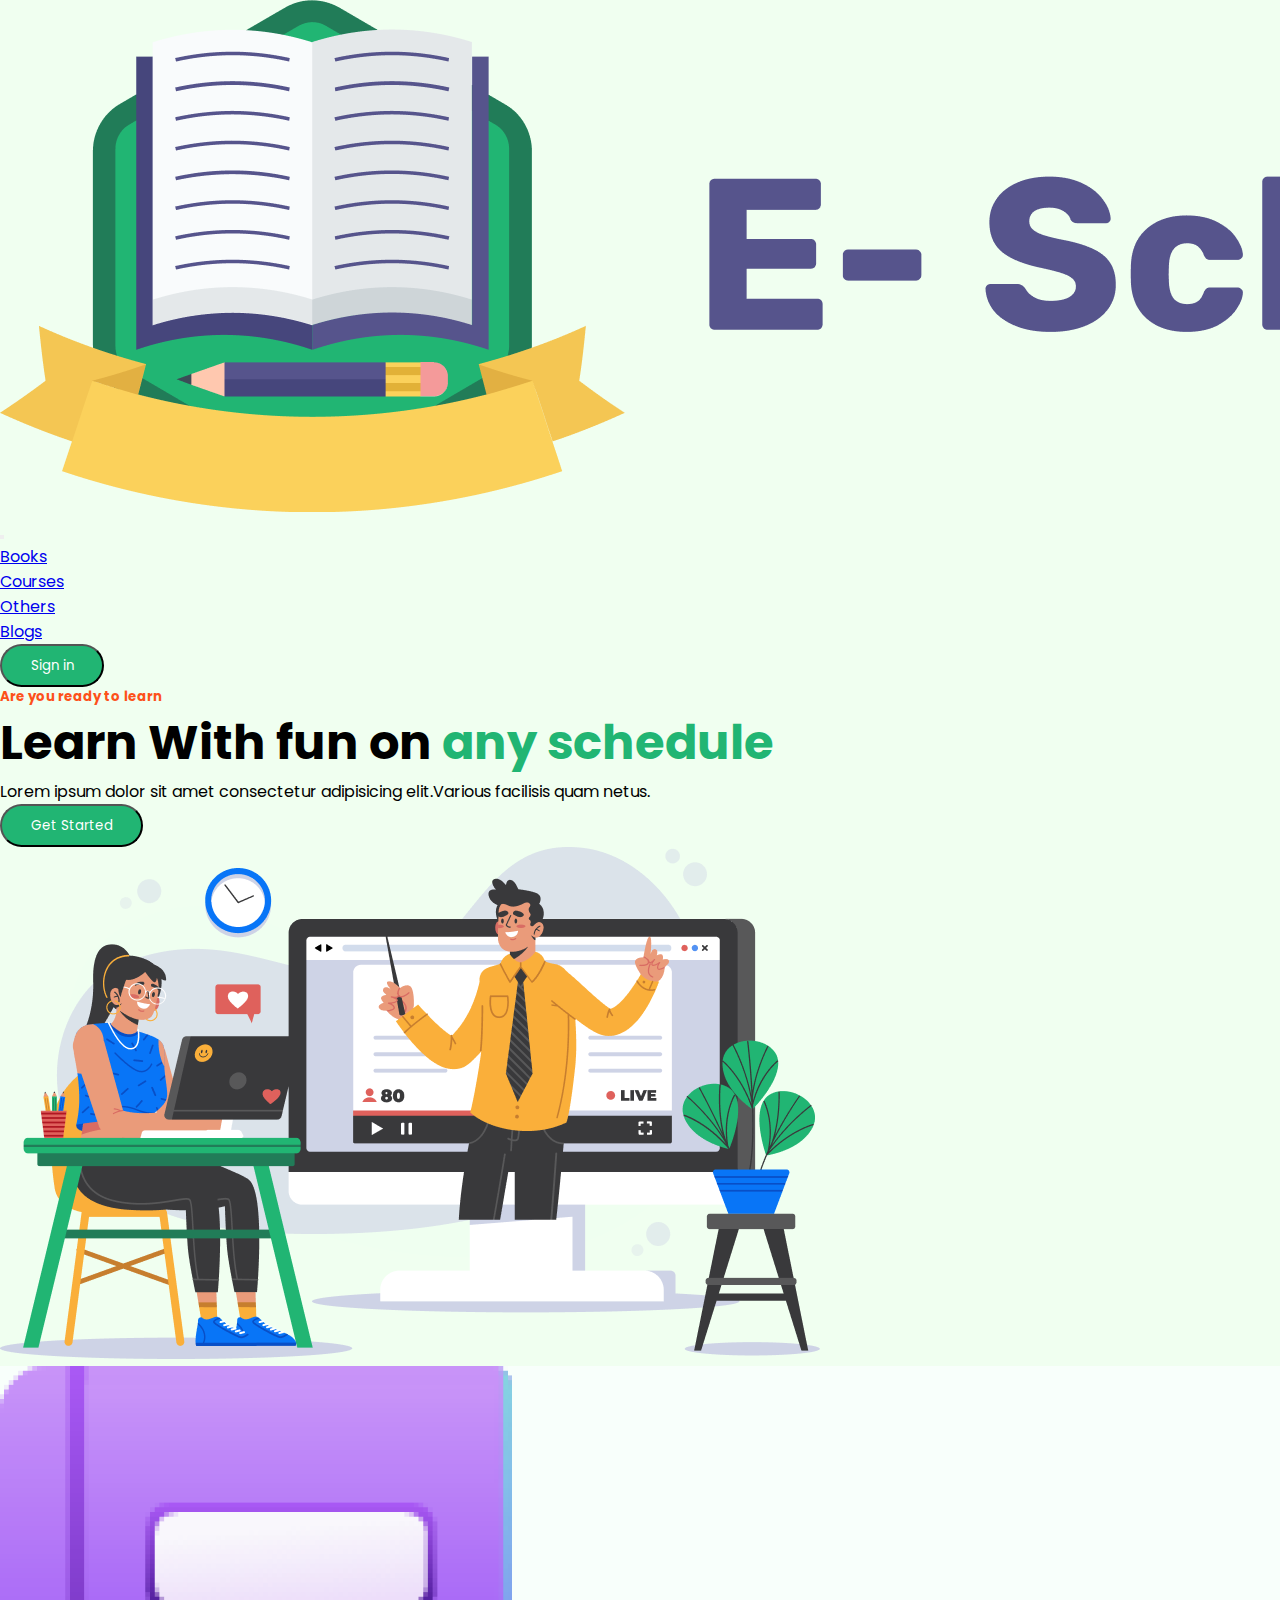
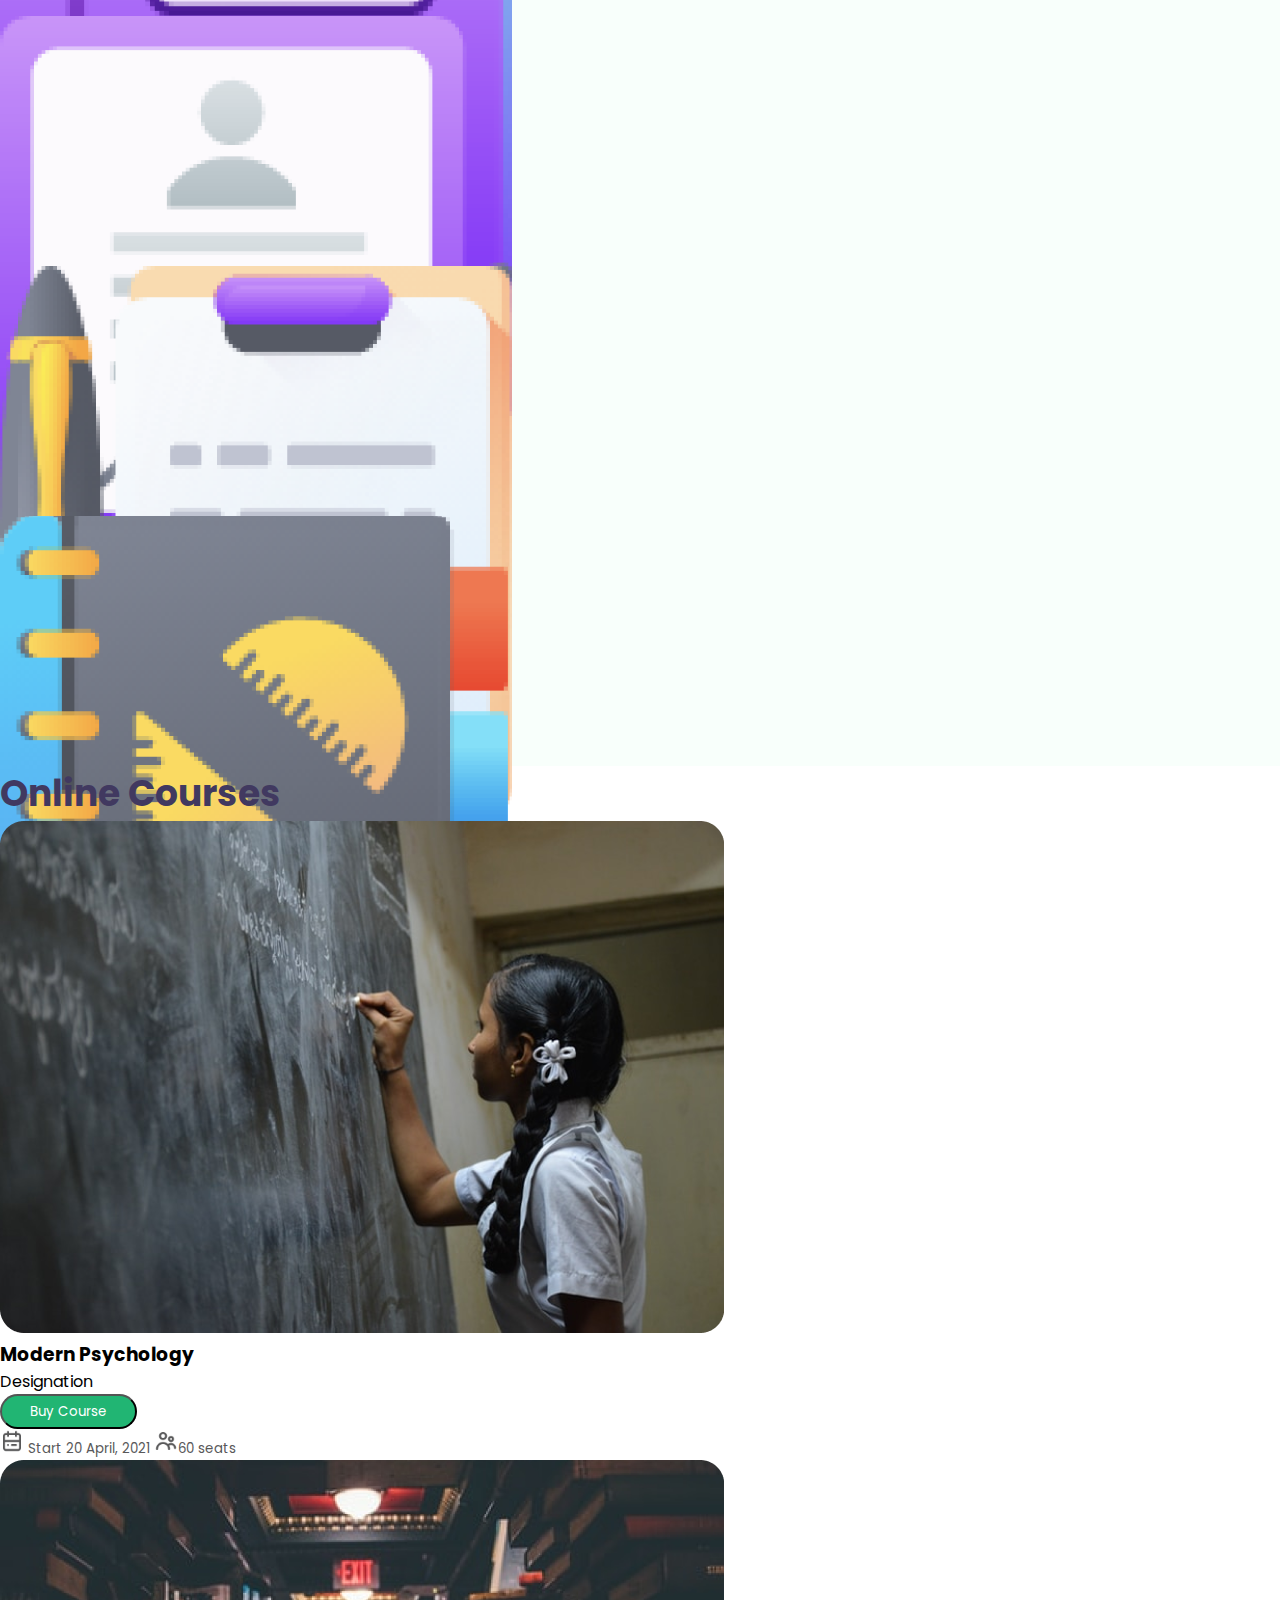
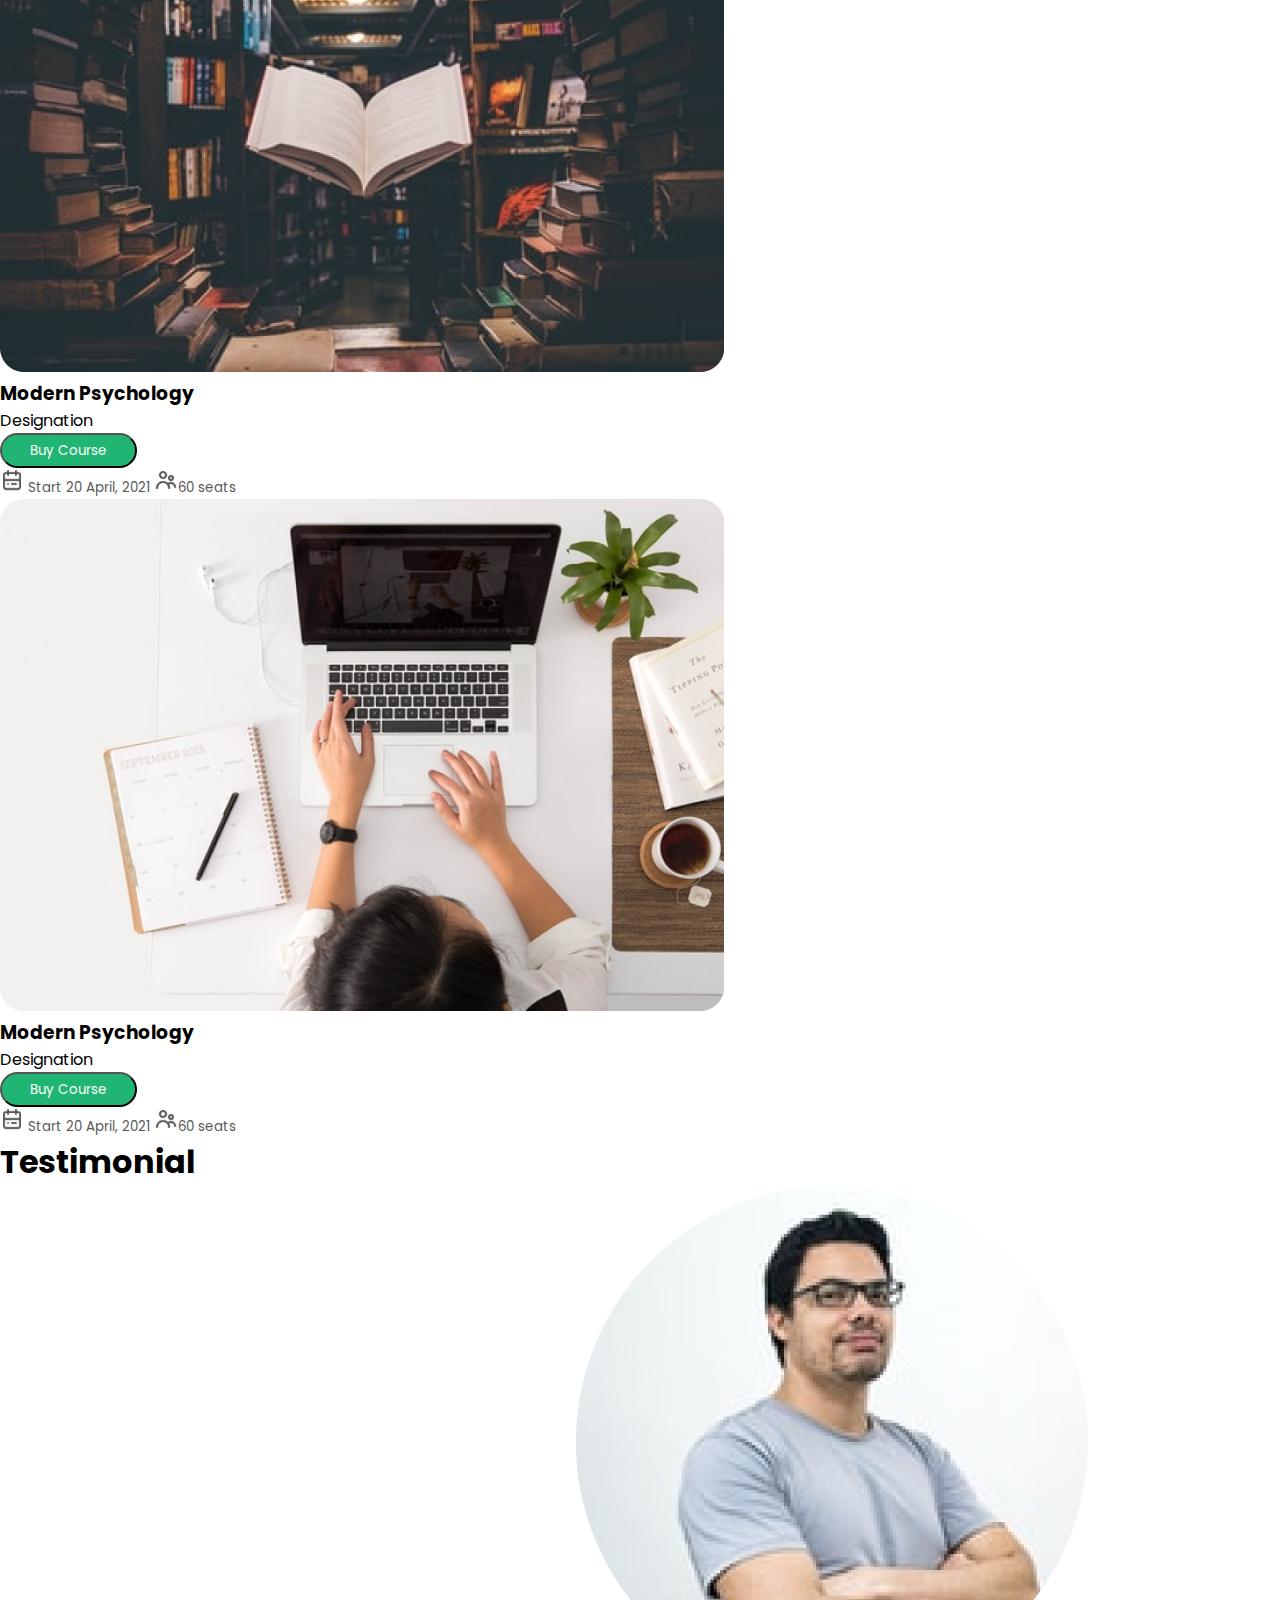
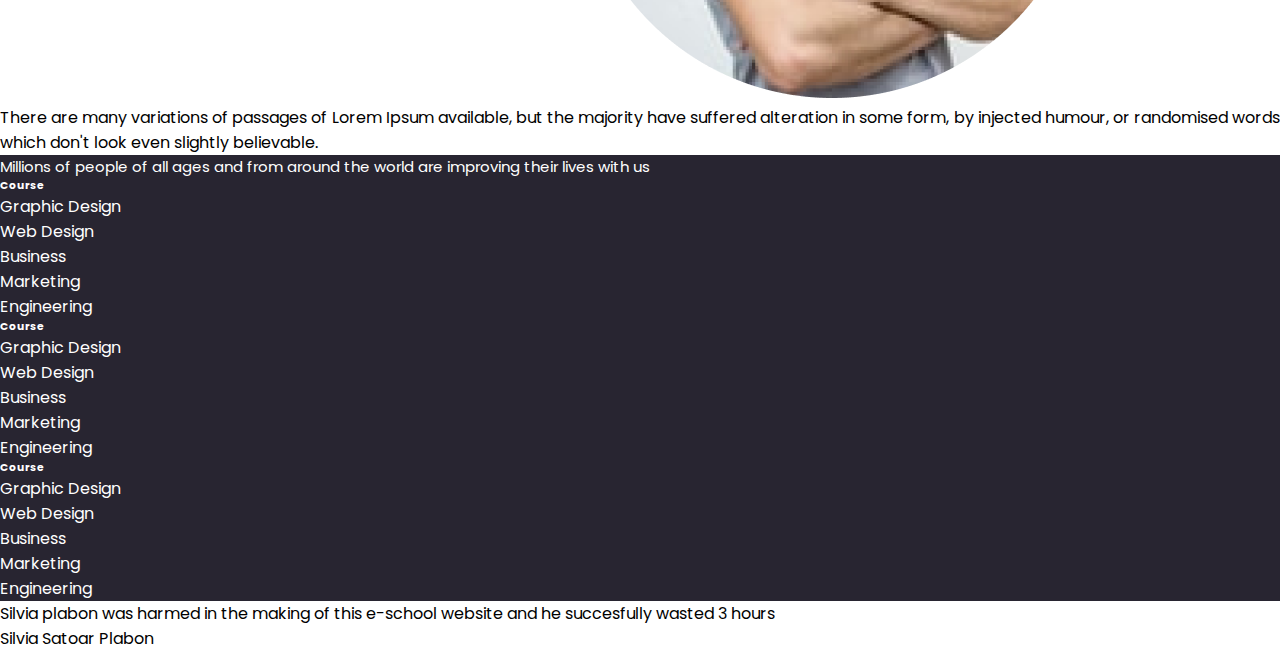
<file: e-school-resources-master/index.html>
<!DOCTYPE html>
<html lang="en">

<head>
    <meta charset="UTF-8">
    <meta name="viewport" content="width=device-width, initial-scale=1.0">
    <title>Document</title>
    <link rel="preconnect" href="https://fonts.gstatic.com">
    <link href="https://fonts.googleapis.com/css2?family=Poppins&display=swap" rel="stylesheet">
    <link rel="preconnect" href="https://fonts.gstatic.com">
    <link href="https://fonts.googleapis.com/css2?family=Bebas+Neue&display=swap" rel="stylesheet">

    <link href="https://cdn.jsdelivr.net/npm/bootstrap@5.0.0-beta1/dist/css/bootstrap.min.css" rel="stylesheet"
        integrity="sha384-giJF6kkoqNQ00vy+HMDP7azOuL0xtbfIcaT9wjKHr8RbDVddVHyTfAAsrekwKmP1" crossorigin="anonymous">
    <link rel="stylesheet" href="style.css">
</head>


<body>
    <header>
        <!-- top navabr designing process -->
        <section class="container topsection">
            <nav class="navbar navbar-expand-lg navbar-light ">
                <div class="container-fluid ms-5 ">
                    <a class="navbar-brand" href="#"><img src="./images/Logo.png" class="w-25 h-25 m-0 p-0"> </a>
                    <button class="navbar-toggler" type="button" data-bs-toggle="collapse"
                        data-bs-target="#navbarSupportedContent" aria-controls="navbarSupportedContent"
                        aria-expanded="false" aria-label="Toggle navigation">
                        <span class="navbar-toggler-icon"></span>
                    </button>
                    <div class="collapse navbar-collapse"
                        id="navbarSupportedContent">
                        <ul class="navbar-nav  mb-2 mb-lg-0">
                            <li class="nav-item navdesign m-2">
                                <a class="nav-link" href="#">Books</a>
                            </li>
                            <li class="nav-item navdesign m-2">
                                <a class="nav-link" href="#">Courses</a>
                            </li>
                            <li class="nav-item navdesign m-2">
                                <a class="nav-link" href="#">Others</a>
                            </li>
                            <li class="nav-item navdesign m-2">
                                <a class="nav-link" href="#">Blogs</a>
                            </li>
                            <li class="nav-item navdesign m-2">
                                <button class="btn btn-sm buttondesign">Sign in</button>
                            </li>
                        </ul>
                    </div>
                </div>
            </nav>
            <!-- Top navbar designing process complete -->
            <!-- introductory section start-->
            <div class="row " style="border:1px solid greeen;">
                <div class="col-md-5 col-sm-12 ms-5 ps-5 my-5 pt-5 me-4">
                    <h5 style="color:#FD511A">Are you ready to learn</h5>
                    <h1 style="font-size:48px;">Learn With fun on <span class="colorh1">any schedule</span></h1>
                    <p class="lead pe-4 " style="font-size:16px;">Lorem ipsum dolor sit amet consectetur adipisicing
                        elit.Various facilisis quam netus.</p>
                    <button class="btn btn-sm buttondesign getbutton">Get Started</button>
                </div>
                <div class="col-md-6 col-sm-12 my-5 pt-5">
                    <img src="./images/Illustration.png" class="img-fluid">
                </div>
            </div>
        </section>
    </header>

    <main>
        <section class="container mt-5">
            <div class="row row-cols-2 row-cols-md-4 d-flex g-4">

                <div class="col">
                    <div class="card h-100  cardheight">
                        <div class="row">
                            <div class="col-md-12  mt-4 mb-2 pt-4 d-flex justify-content-center align-items-center ">
                                <img src="images/book.png" class="img-fluid w-25 h-100" alt="...">
                            </div>
                            <div class="col-md-12 mb-5 text-center">
                                <h4 class="h4design">1500+ Topic</h4>
                                <h6 class="h6dsign">Learn anything</h6>
                            </div>
                        </div>
                    </div>
                </div>
                <div class="col">
                    <div class="card h-100 cardheight bg-white shadow-lg">
                        <div class="row">
                            <div class="col-md-12 mt-4 mb-2 pt-4 d-flex justify-content-center align-items-center  ">
                                <img src="images/Student.png" class="img-fluid w-25 h-100" alt="...">
                            </div>
                            <div class="col-md-12 mb-3 text-center">
                                <h4 class="h4design">1800+ Students</h4>
                                <h6 class="h6design">Learn anything</h6>
                            </div>
                        </div>
                    </div>
                </div>
                <div class="col">
                    <div class="card h-100 cardheight">
                        <div class="row">
                            <div class="col-md-12 mt-4 mb-2 pt-4 d-flex justify-content-center align-items-center ">
                                <img src="images/Test.png" class="img-fluid w-25 h-100" alt="...">
                            </div>
                            <div class="col-md-12 text-center mb-3 ">
                                <h4 class="h4design">9k+ Text Token</h4>
                                <h6 class="h6design">Learn anything</h6>
                            </div>
                        </div>
                    </div>
                </div>
                <div class="col">
                    <div class="card h-100 cardheight">
                        <div class="row">
                            <div class="col-md-12 mt-4 mb-2 pt-4 d-flex justify-content-center align-items-center ">
                                <img src="images/Students.png" class="img-fluid w-25 h-100" alt="...">
                            </div>
                            <div class="col-md-12 text-center mb-3">
                                <h4 class="h4design">2000+ Student</h4>
                                <h6 class="h6design">Learn anything</h6>
                            </div>
                        </div>
                    </div>
                </div>
            </div>
        </section>
        <!-- online courses section start -->
        <section class="container mt-5 pt-5">
            <h1 class="text-center h1title ">Online Courses</h1>
            <div class="row row-cols-2 row-cols-md-3 g-4 mt-4">
                <div class="col">
                    <div class="card h-100">
                        <img src="./images/Morder pyschology.png" class="m-4" alt="...">
                        <div class="card-body">
                            <h3 class="h3design">Modern Psychology</h3>
                            <p class="lead pdesign">Designation</p>
                            <button class="btn btn-sm buttondesign " style="width:137px;height:35px;color:white">Buy
                                Course</button>
                        </div>
                        <div class="card-footer d-flex footercolor">
                            <span><img src="./images/calendar.png" class="calendarlogo"> <small class="text-muted">Start
                                    20 April, 2021</small> <img src="./images/people.png"
                                    class="peoplelogo ms-3 ps-1"><small>60 seats</small></span>
                        </div>
                    </div>
                </div>
                <div class="col">
                    <div class="card h-100">
                        <img src="./images/Morder psyc.png" class="m-4" alt="...">
                        <div class="card-body">
                            <h3 class="h3design">Modern Psychology</h3>
                            <p class="lead pdesign">Designation</p>
                            <button class="btn btn-sm buttondesign " style="width:137px;height:35px;color:white">Buy
                                Course</button>
                        </div>
                        <div class="card-footer d-flex footercolor">
                            <span><img src="./images/calendar.png" class="calendarlogo"> <small class="text-muted">Start
                                    20 April, 2021</small> <img src="./images/people.png"
                                    class="peoplelogo ms-3 ps-1"><small>60 seats</small></span>
                        </div>
                    </div>
                </div>
                <div class="col">
                    <div class="card h-100">
                        <img src="./images/Morder pychons.png" class=" m-4" alt="...">
                        <div class="card-body">
                            <h3 class="h3design">Modern Psychology</h3>
                            <p class="lead pdesign">Designation</p>
                            <button class="btn btn-sm buttondesign " style="width:137px;height:35px;color:white">Buy
                                Course</button>
                        </div>
                        <div class="card-footer d-flex footercolor">
                            <span><img src="./images/calendar.png" class="calendarlogo"> <small class="text-muted">Start
                                    20 April, 2021</small> <img src="./images/people.png"
                                    class="peoplelogo ms-3 ps-1"><small>60 seats</small></span>
                        </div>
                    </div>
                </div>
            </div>
        </section>
        <section class="container mt-5 p-5">
            <h1 class="text-center">Testimonial</h1>
            <div class="row d-flex justify-content-center align-items-center">
                <div class="col-md-4 col-lg-3 col-sm-12 ">
                    <img src="./images/Man.png" class="testimonialimage img-fluid">
                </div>
                <div class="col-md-8 col-sm-12 col-lg-7 pt-2 m-0 p-0">
                    <p style="font-size:16px;text-align:justify;">There are many variations of passages of Lorem Ipsum available, but the majority have suffered alteration in some form, by injected humour,
                        or randomised words which don't look even slightly believable.</p>
                </div>
            </div>
        </section>
        <section class="container mt-5">
             <div class="  row bottomdesign d-flex d-sm-flex">

                 <div class="col-md-4 col-sm-3 mt-5 ms-5  cyandesign1" >
                    <p style="font-size:17px;" class="ms-3 bottompdesign">Millions of people of all ages and from around
                        the world are improving their lives with us</p>
                 </div>

                 <div class="col-md-7 col-sm-6 mt-5 pt-2 d-flex d-sm-flex cyandesign2" >
                     <div class="col-md-2 col-sm-2 uldesign" >
                           <h6 class="h6design1 ps-4 ms-1">Course</h6>
                            <ul class=" lidesign">
                               <li class="lidesign1">Graphic Design</li>
                               <li class="lidesign1">Web Design</li>
                               <li class="lidesign1">Business</li>
                               <li class="lidesign1">Marketing</li>
                               <li class="lidesign1">Engineering</li>
                            </ul>
                     </div>
                     <div class="col-md-2 col-sm-2 uldesign " >
                        <h6 class="h6design1 ps-4 ms-1"> Course</h6>
                        <ul class=" lidesign ">
                           <li class="lidesign1">Graphic Design</li>
                           <li class="lidesign1">Web Design</li>
                           <li class="lidesign1">Business</li>
                           <li class="lidesign1">Marketing</li>
                           <li class="lidesign1">Engineering</li>
                        </ul>
                     </div>
                     <div class="col-md-2 col-sm-2 uldesign ">
                        <h6 class="h6design1 ps-4 ms-1">Course</h6>
                        <ul class="lidesign">
                           <li class="lidesign1">Graphic Design</li>
                           <li class="lidesign1">Web Design</li>
                           <li class="lidesign1">Business</li>
                           <li class="lidesign1">Marketing</li>
                           <li class="lidesign1">Engineering</li>
                        </ul>
                     </div>
                 </div>
             </div>
             <figure class="text-center">
                <blockquote class="blockquote">
                  <p>Silvia plabon was harmed in the making of this e-school website and he succesfully wasted 3 hours</p>
                </blockquote>
                <figcaption class="blockquote-footer">
                  Silvia Satoar Plabon<cite title="Source Title"></cite>
                </figcaption>
              </figure>
        </section>

    </main>

    <script src="https://cdn.jsdelivr.net/npm/@popperjs/core@2.5.4/dist/umd/popper.min.js" integrity="sha384-q2kxQ16AaE6UbzuKqyBE9/u/KzioAlnx2maXQHiDX9d4/zp8Ok3f+M7DPm+Ib6IU" crossorigin="anonymous"></script>
    <script src="https://cdn.jsdelivr.net/npm/bootstrap@5.0.0-beta1/dist/js/bootstrap.min.js" integrity="sha384-pQQkAEnwaBkjpqZ8RU1fF1AKtTcHJwFl3pblpTlHXybJjHpMYo79HY3hIi4NKxyj" crossorigin="anonymous"></script>
</body>

</html>
</file>
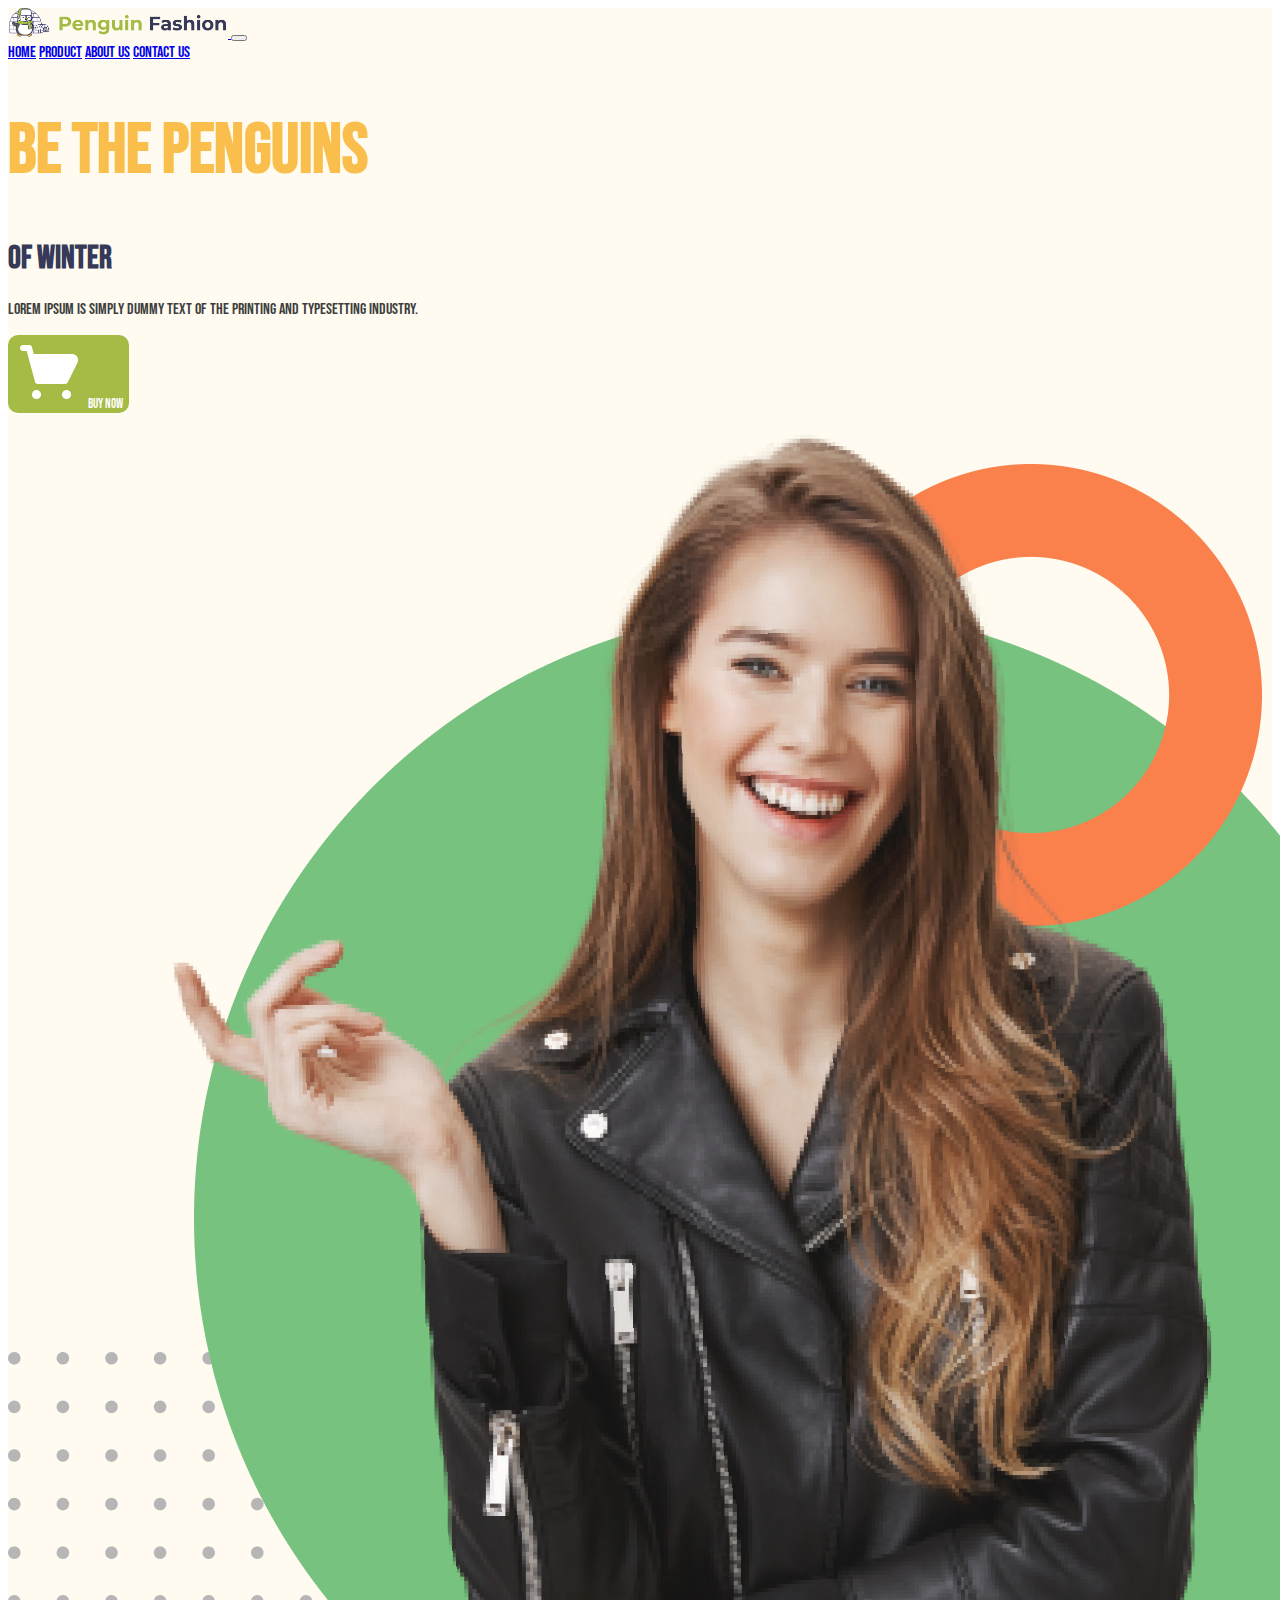
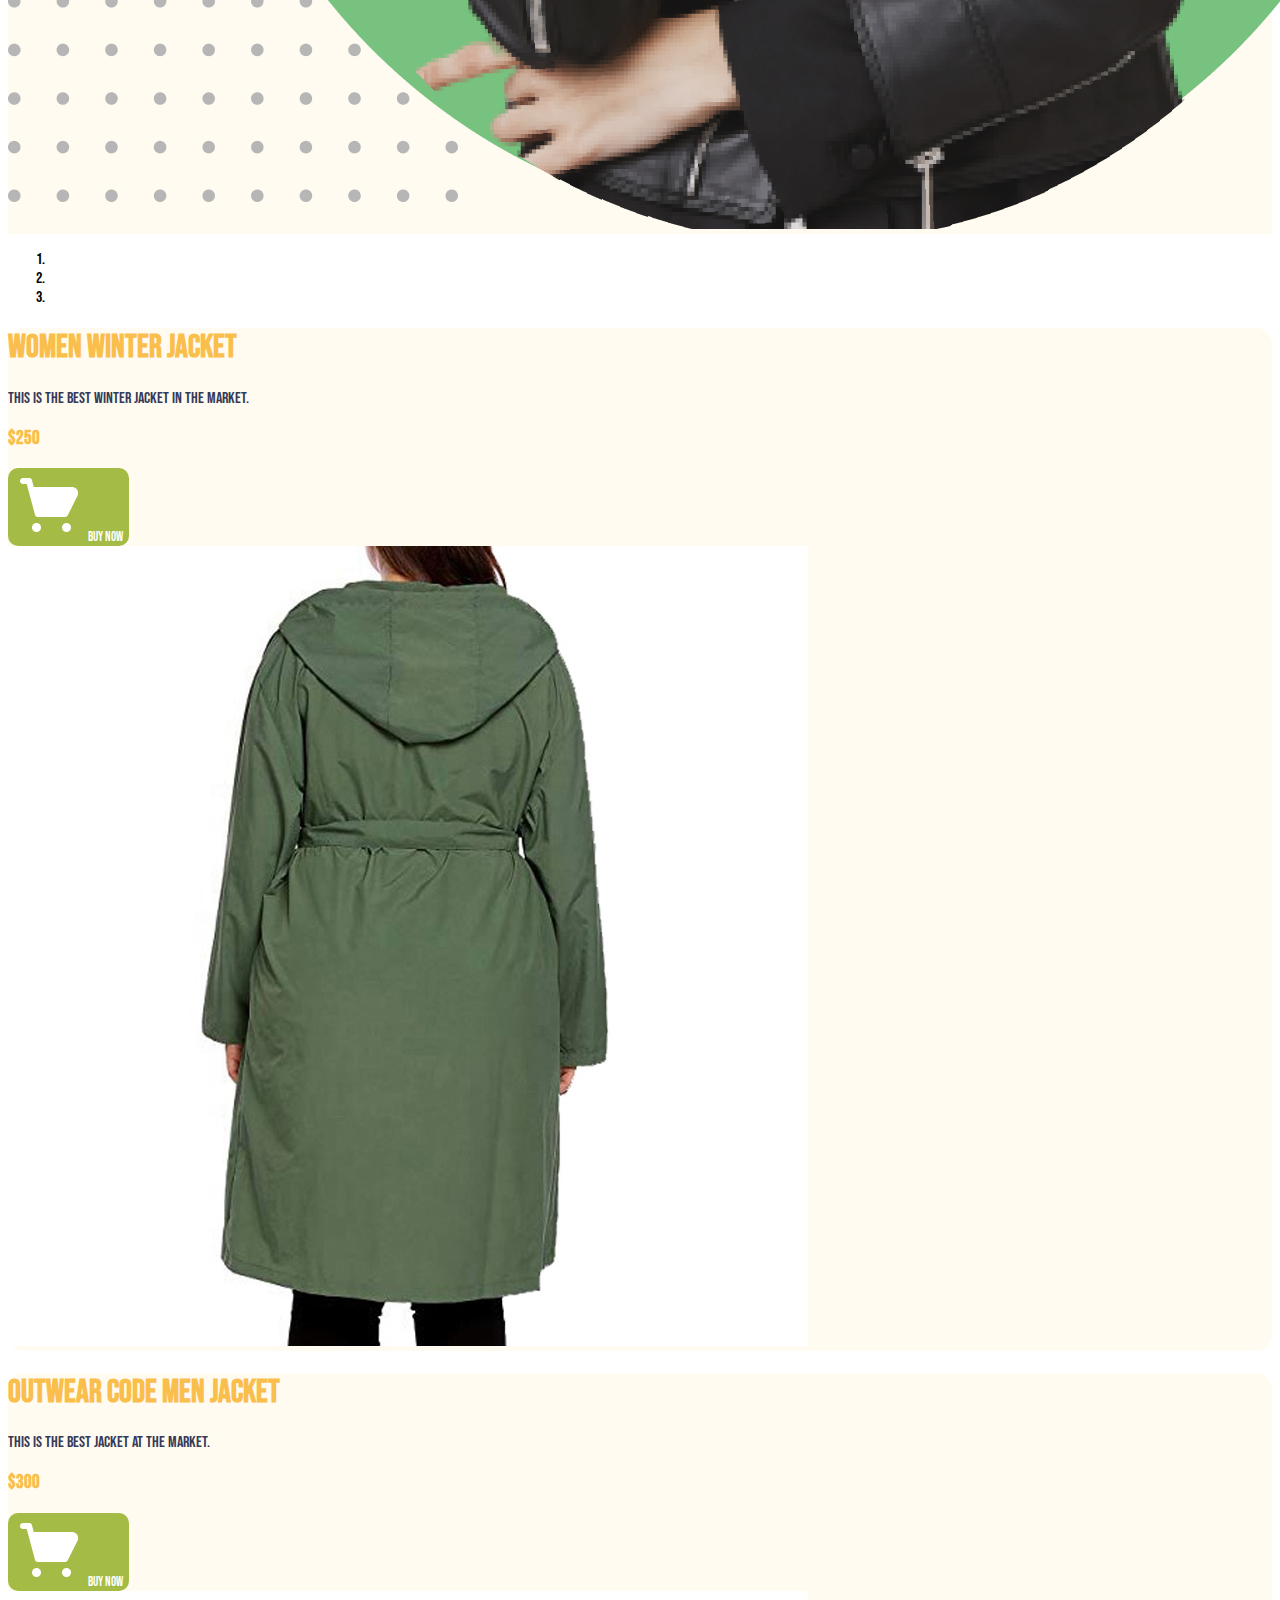
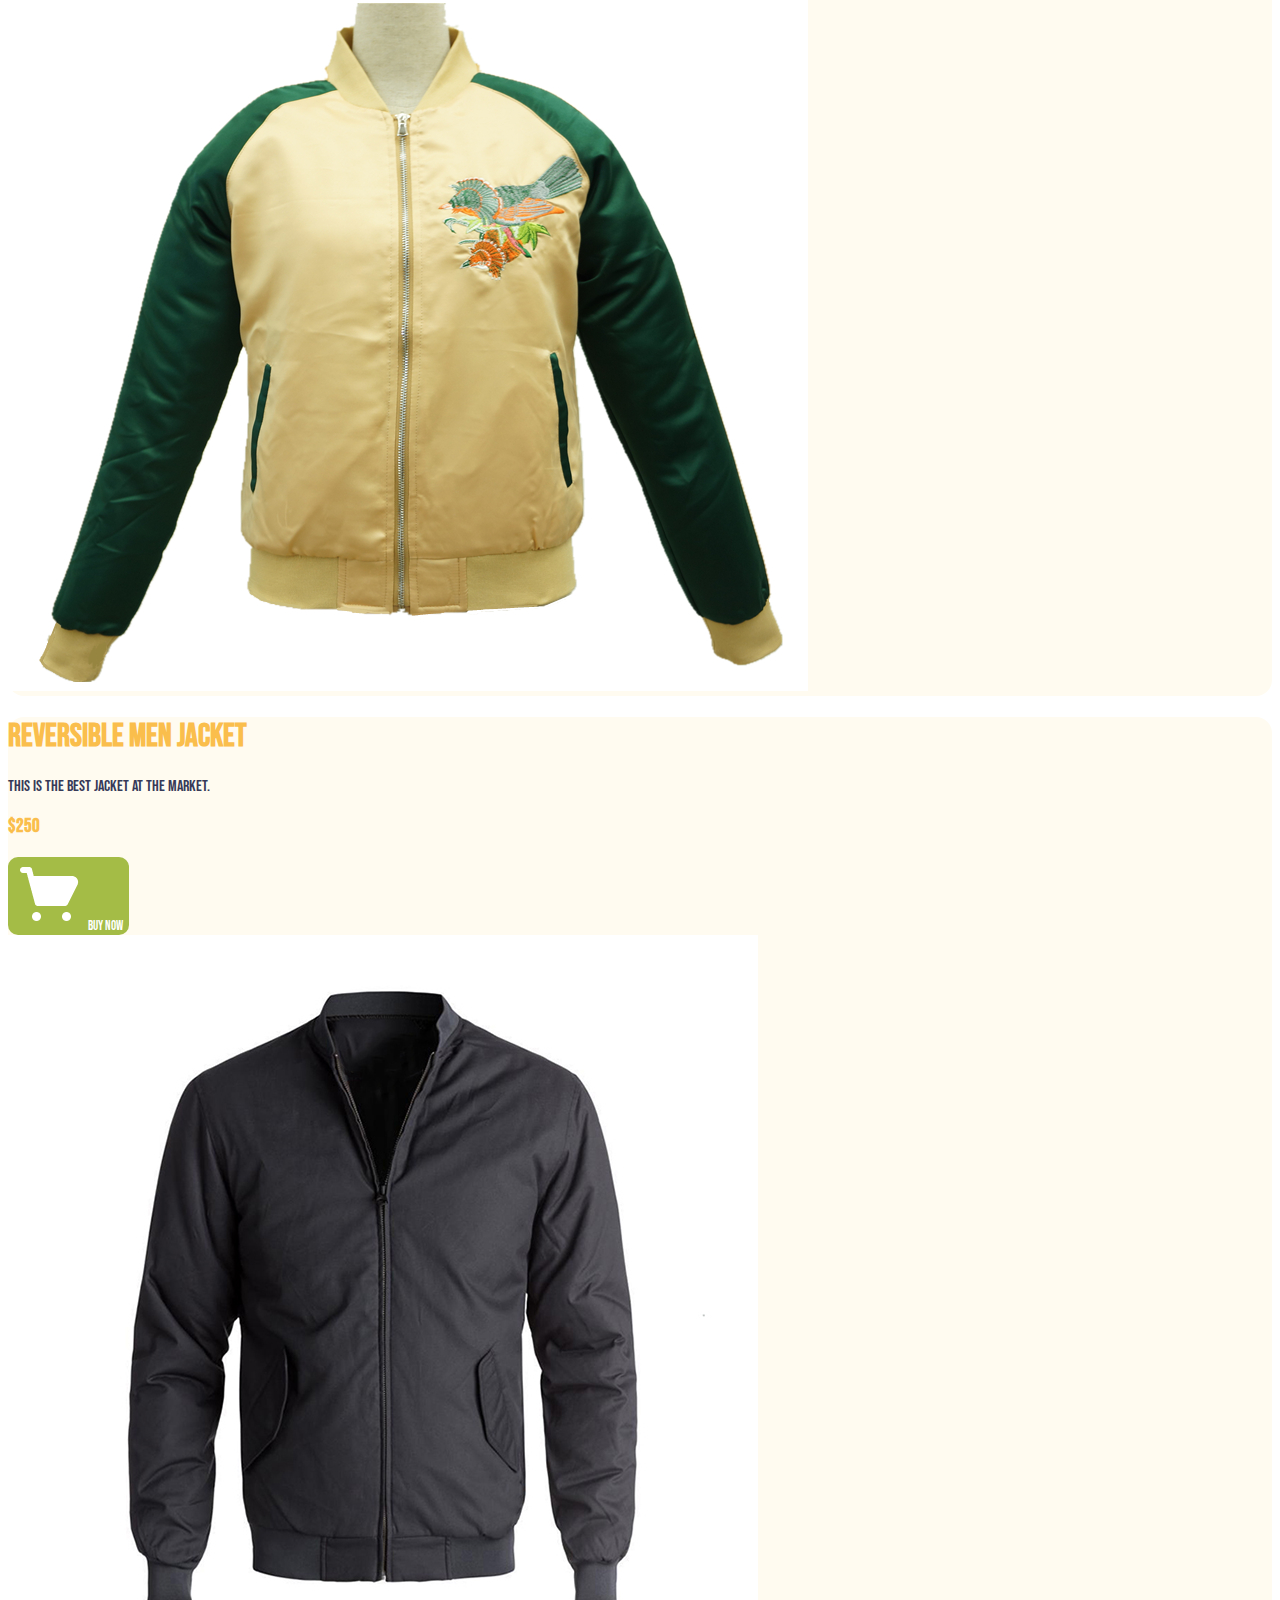
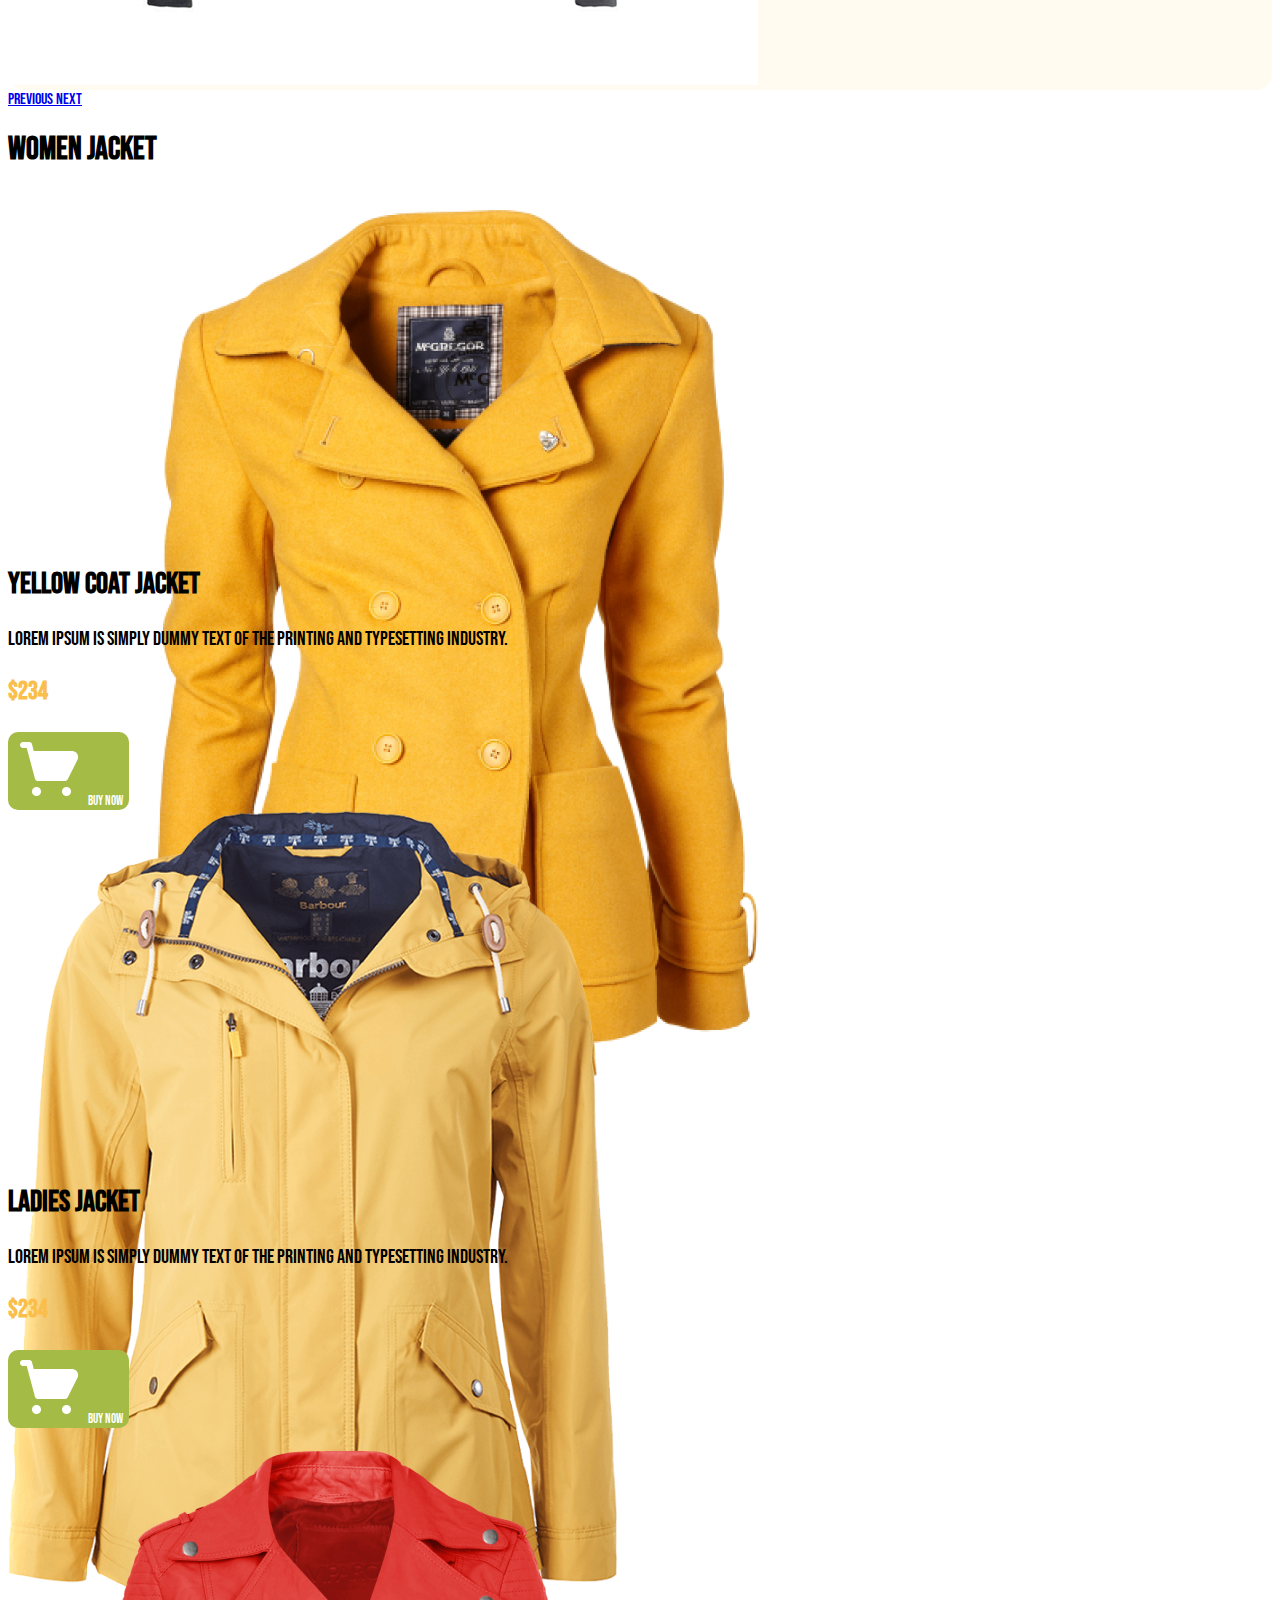
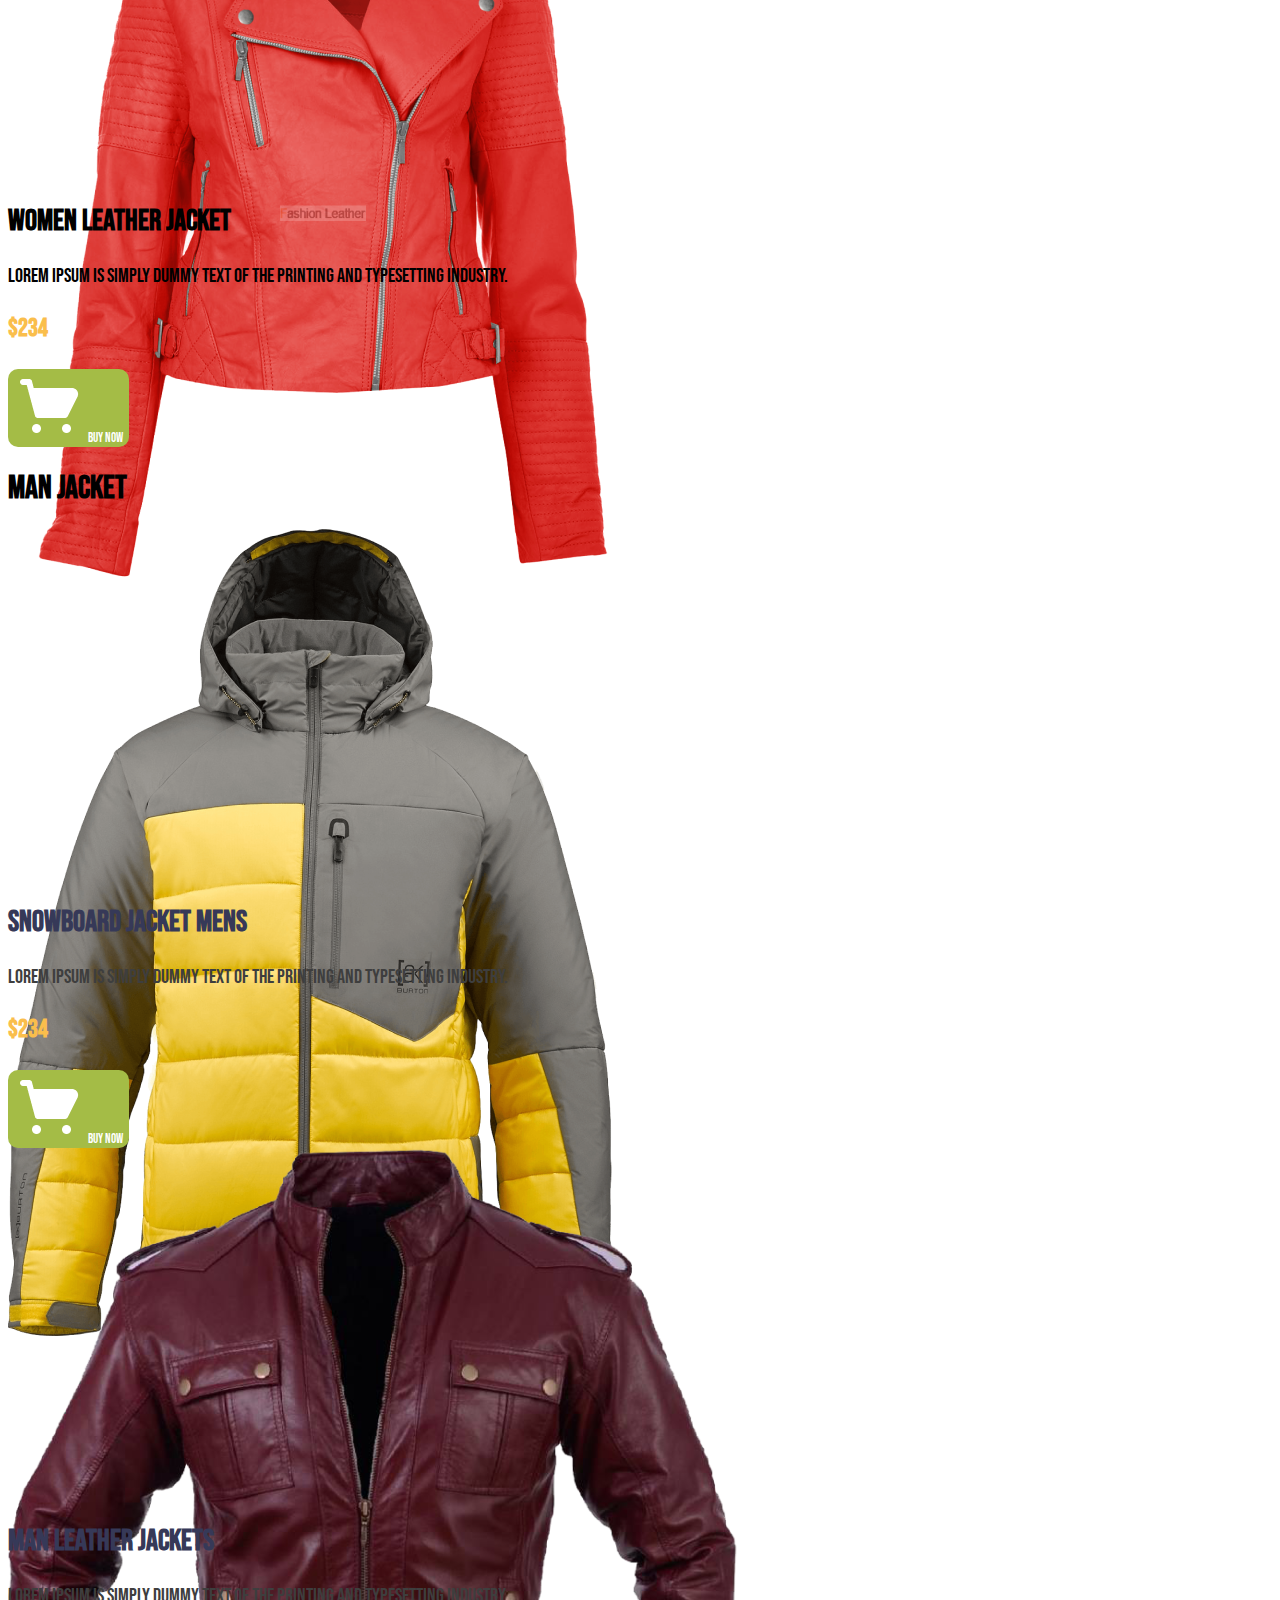
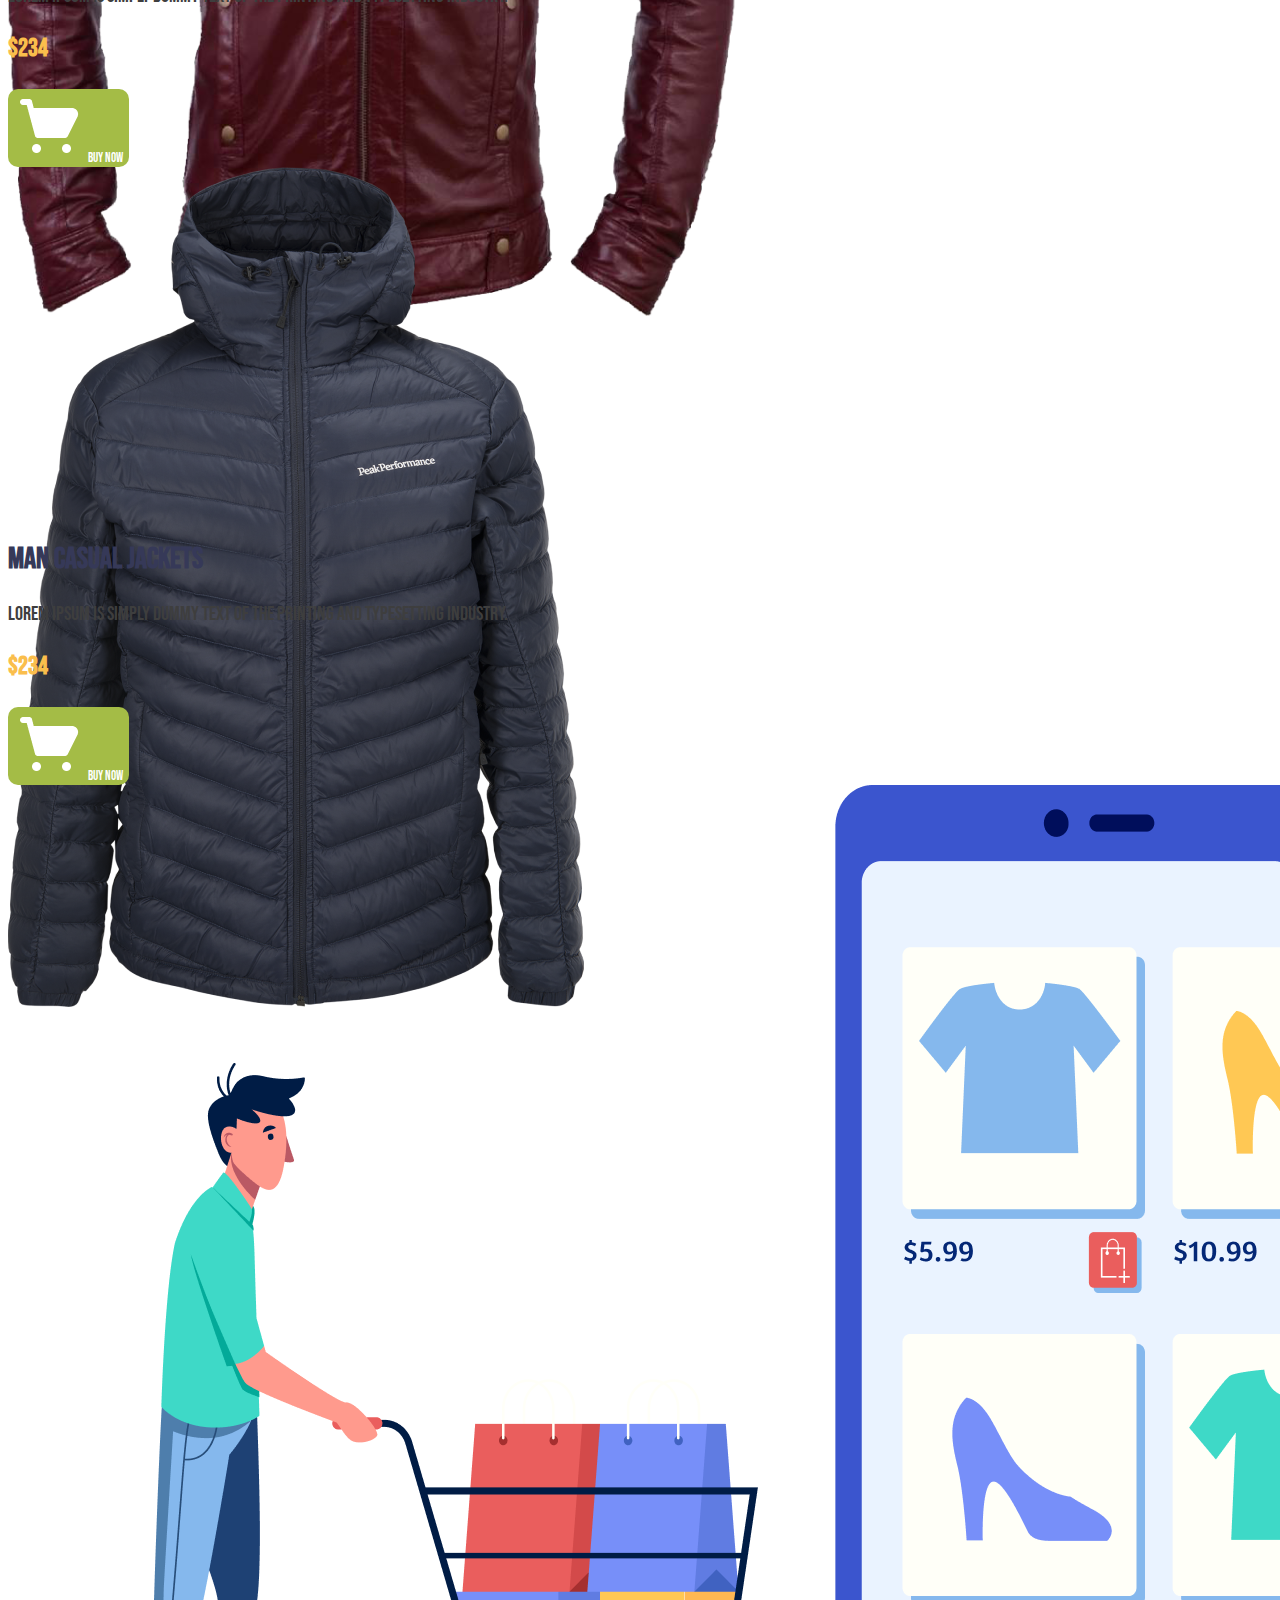
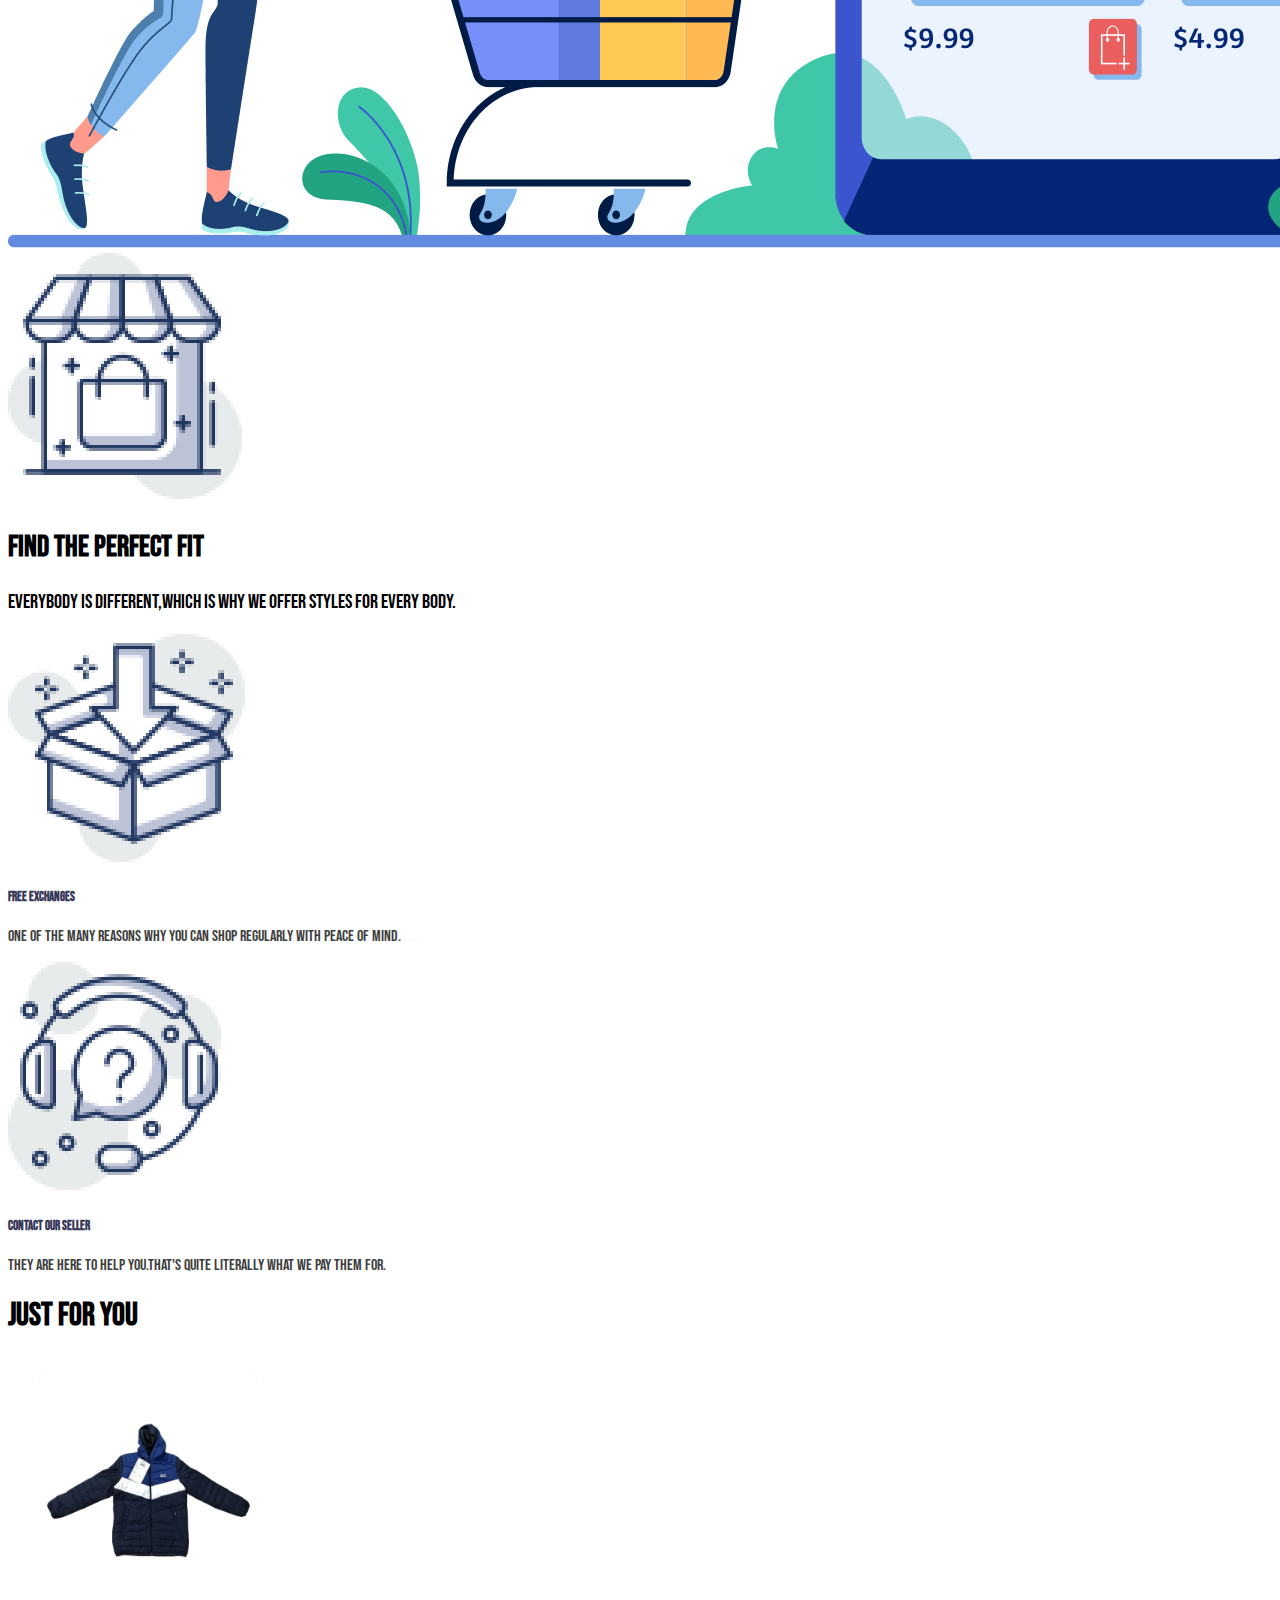
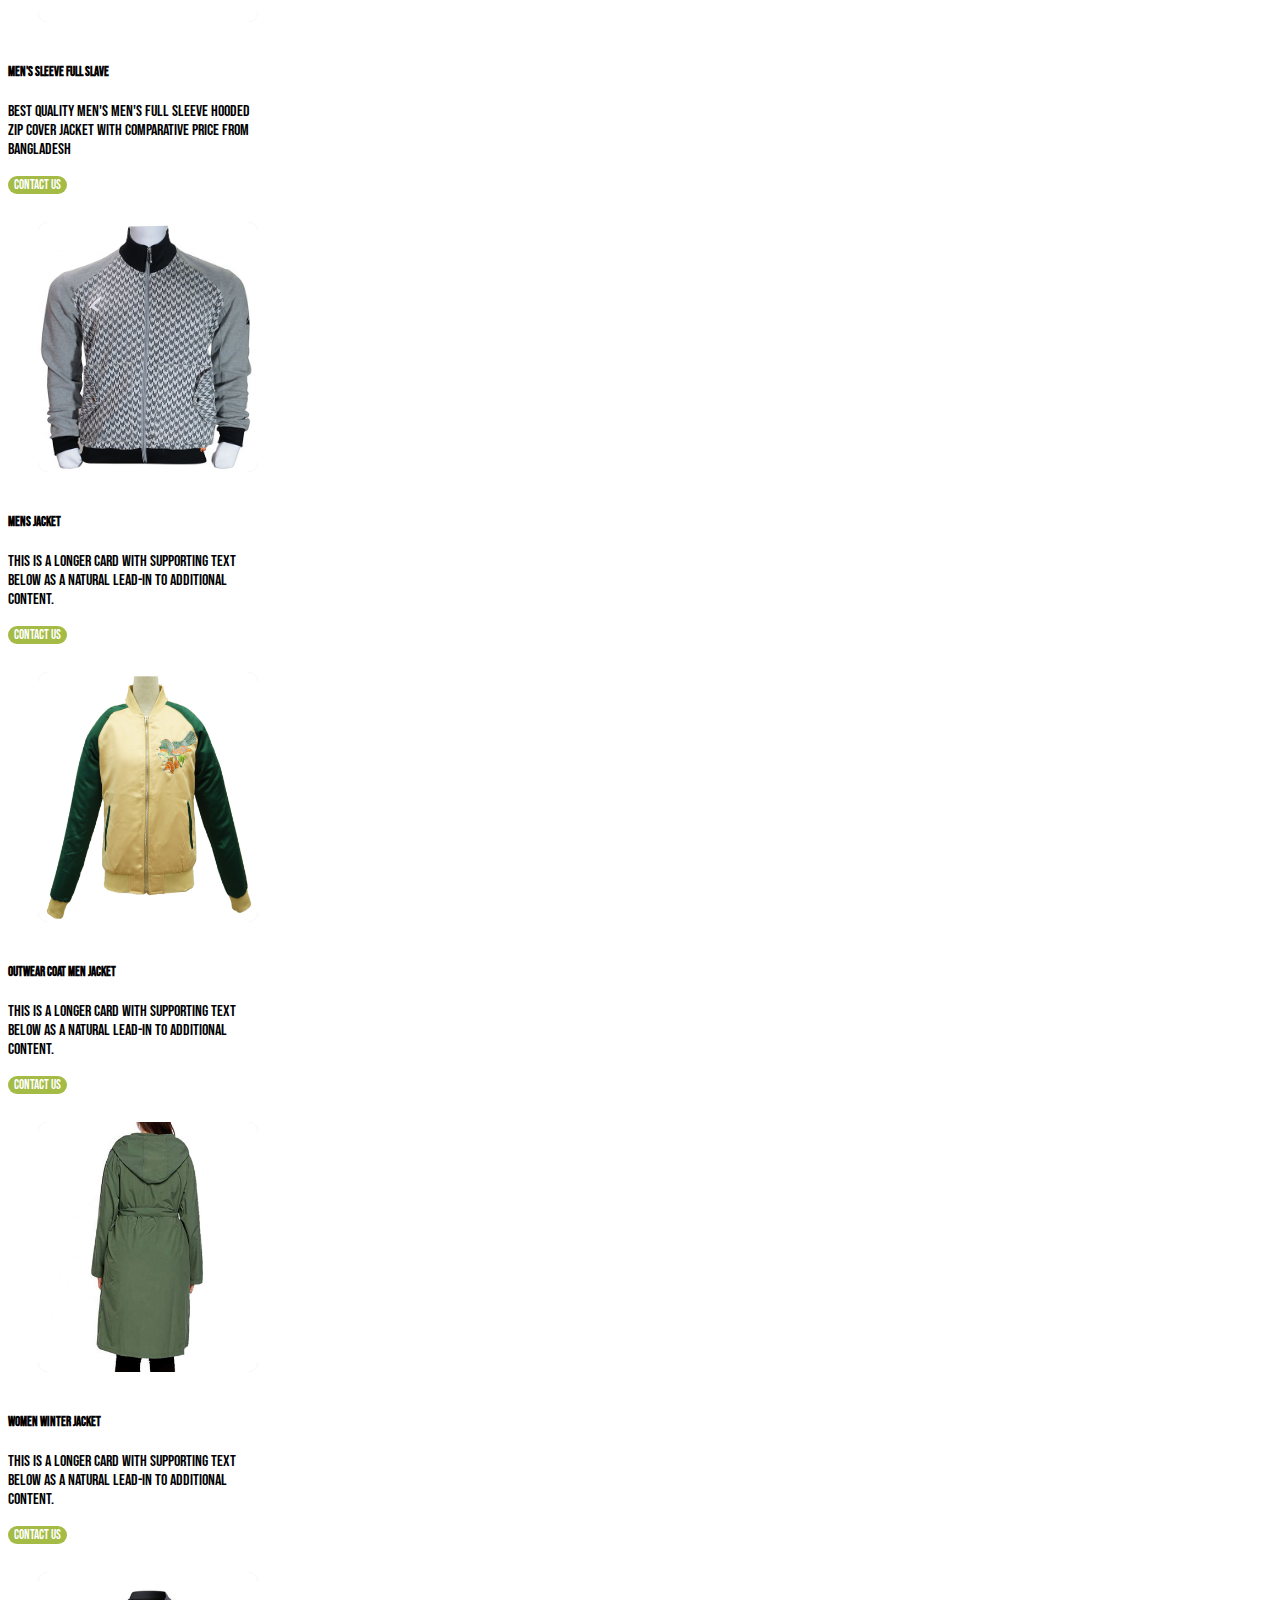
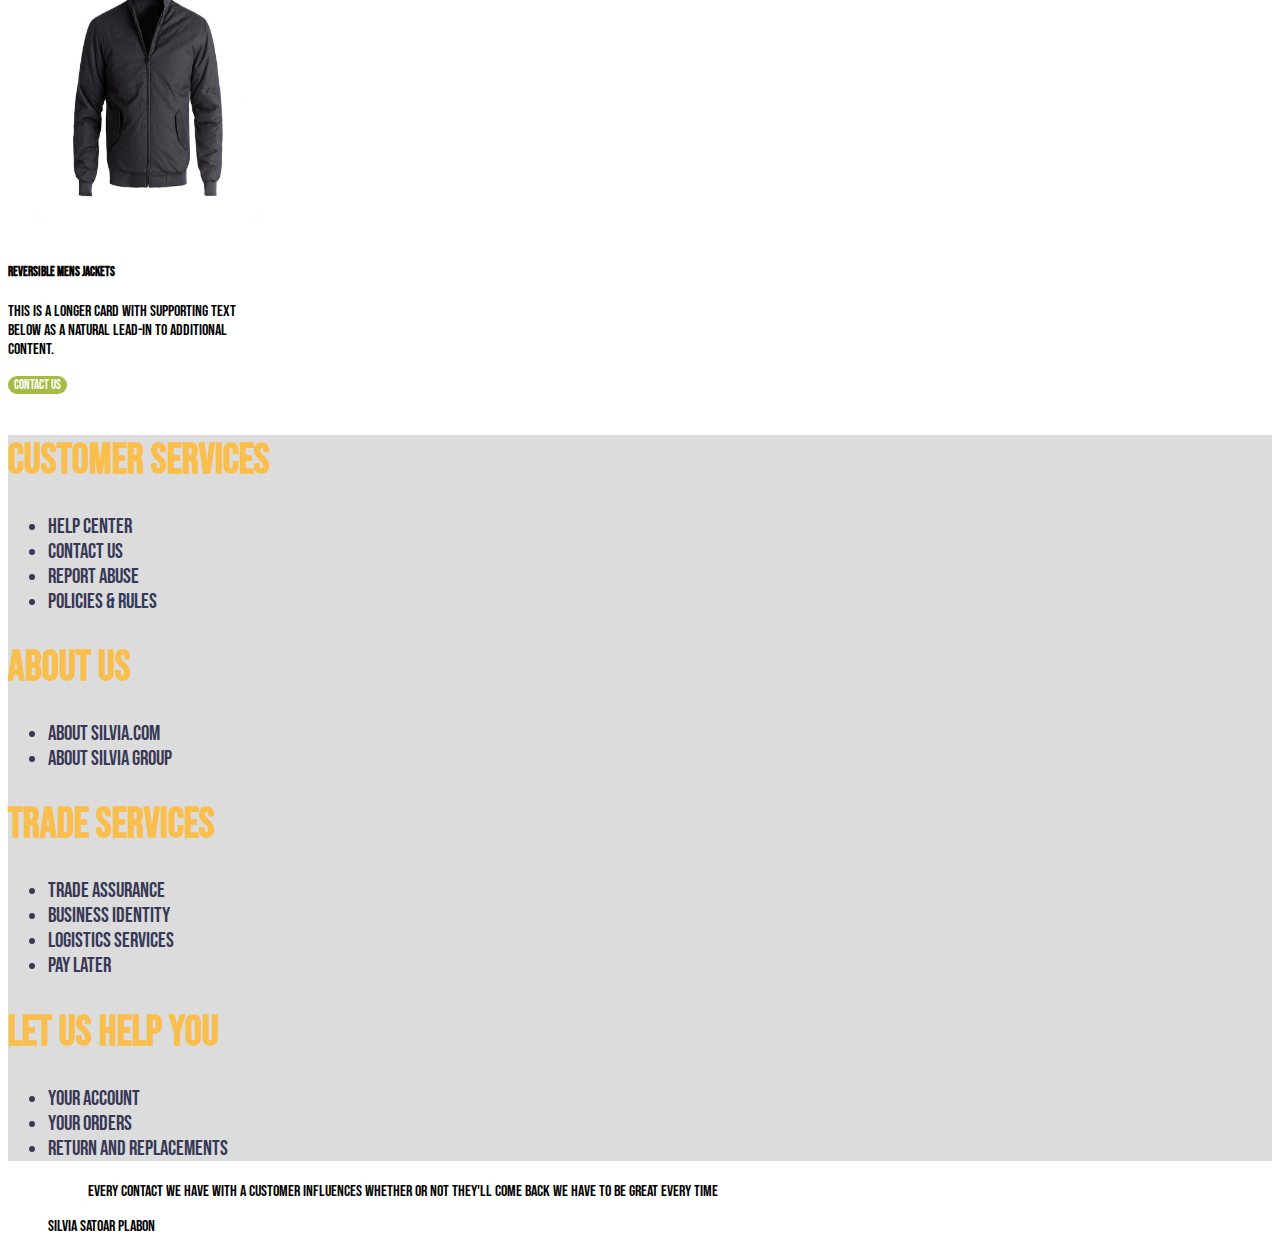
<file: penguin fashion/index.html>
<!DOCTYPE html>
<html lang="en">

<head>
  <meta charset="UTF-8">
  <meta name="viewport" content="width=device-width, initial-scale=1.0">
  <title>Document</title>
  <link rel="preconnect" href="https://fonts.gstatic.com">
<link href="https://fonts.googleapis.com/css2?family=Bebas+Neue&display=swap" rel="stylesheet">
  <link href="https://cdn.jsdelivr.net/npm/bootstrap@5.0.0-beta1/dist/css/bootstrap.min.css" rel="stylesheet"
    integrity="sha384-giJF6kkoqNQ00vy+HMDP7azOuL0xtbfIcaT9wjKHr8RbDVddVHyTfAAsrekwKmP1" crossorigin="anonymous">
  <link rel="stylesheet" href="style.css">
</head>

<body>
  <header class="pb-5" id="header">
    <section class="container pb-5">
      <nav class="navbar navbar-expand-lg navbar-light">
        <div class="container-fluid">
          <a class="navbar-brand" href="#">
            <img src="image/Logo, Icon/logo.png" class="ms-5 ps-5" style="width:220px;">
          </a>
          <button class="navbar-toggler" type="button" data-bs-toggle="collapse" data-bs-target="#navbarNavAltMarkup"
            aria-controls="navbarNavAltMarkup" aria-expanded="false" aria-label="Toggle navigation">
            <span class="navbar-toggler-icon"></span>
          </button>
          <div class="collapse navbar-collapse justify-content-end me-5" id="navbarNavAltMarkup">
            <div class="navbar-nav">
              <a class="nav-link px-3" aria-current="page" href="#">Home</a>
              <a class="nav-link px-3" href="#">Product</a>
              <a class="nav-link px-3" href="#">About us</a>
              <a class="nav-link px-3" href="#">Contact Us</a>
            </div>
          </div>
        </div>
      </nav>

      <!-- End: Top Navbar section  -->
      <!-- Starting Profile section -->
      <div class="container">
        <div class="row ">
          <div class="col-sm-12 col-md-6 h-100 pt-5" >
            <h1 class="color1" style="font-size:70px;">BE THE PENGUINS</h1>
            <h1 class="color2">OF WINTER</h1>
            <p class="lead me-5 pe-5 color3" style="font-weight:400;">Lorem Ipsum is simply dummy text of the printing and typesetting industry.</p>
            <button class="btn btn-lg  button-design "><img class="w-25 bg-transparent"
              src="./image/Logo, Icon/shopping-cart 1.png" alt=""> Buy Now</button>
          </div>
          <div class="col-sm-12 col-md-6 h-100" >
            <img src="image/profileimage.png" class="img-fluid">
          </div>
        </div>
      </div>
    </section>
  </header>
  <!-- End Header section -->
<!-- START  Image slideshow-->
<section class="container">
  <div id="carouselExampleIndicators" class="carousel slide  carouselslide mt-5" data-bs-ride="carousel">
  <ol class="carousel-indicators">
  <li data-bs-target="#carouselExampleIndicators" data-bs-slide-to="0" class="active"></li>
  <li data-bs-target="#carouselExampleIndicators" data-bs-slide-to="1"></li>
  <li data-bs-target="#carouselExampleIndicators" data-bs-slide-to="2"></li>
  </ol>
<div class="carousel-inner">
<div class="carousel-item active">
<div class="row d-flex align-items-center p-5">
  <div class="col-md-7">
        <h1 class="color1">Women Winter Jacket</h1>
        <p class="color2">This is the best winter jacket in the market.</p>
        <h3 class="color1">$250</h3>
        <button class="btn btn-lg  button-design "><img class="w-25 bg-transparent"
          src="./image/Logo, Icon/shopping-cart 1.png" alt=""> Buy Now</button>
  </div>
  <div class="col-md-5">
    <img src="./image/best5.jpg" class="d-block w-100" alt="...">
  </div>
</div>
  
</div>
<div class="carousel-item">
<div class="row d-flex align-items-center p-5">
  <div class="col-md-7 ">
    <h1 class="color1">Outwear code men Jacket</h1>
    <p class="color2">This is the best jacket at  the market.</p>
    <h3 class="color1">$300</h3>
    <button class="btn btn-lg  button-design "><img class="w-25 bg-transparent"
      src="./image/Logo, Icon/shopping-cart 1.png" alt=""> Buy Now</button>
  </div>
  <div class="col-md-5">
    <img src="./image/best3.jpg" class="d-block w-100" alt="...">
  </div>
</div>
 
</div>
<div class="carousel-item">
  <div class="row d-flex align-items-center p-5">
    <div class="col-md-7">
      <h1 class="color1">Reversible Men jacket</h1>
      <p class="color2">This is the best jacket at   the market.</p>
      <h3 class="color1">$250</h3>
      <button class="btn btn-lg  button-design "><img class="w-25 bg-transparent"
        src="./image/Logo, Icon/shopping-cart 1.png" alt=""> Buy Now</button>
     
    </div>
    <div class="col-md-5">
      <img src="./image/best4.jpg" class="d-block w-100" alt="...">
    </div>
  </div>
</div>
</div>
  <a class="carousel-control-prev" href="#carouselExampleIndicators" role="button" data-bs-slide="prev">
  <span class="carousel-control-prev-icon" aria-hidden="true"></span>
  <span class="visually-hidden">Previous</span>
   </a>
  <a class="carousel-control-next" href="#carouselExampleIndicators" role="button" data-bs-slide="next">
  <span class="carousel-control-next-icon" aria-hidden="true"></span>
  <span class="visually-hidden">Next</span>
  </a>
</div>
</section>
<!-- END Image slideshow -->


  <!--Starting section of Women Jacket-->
  <main class="container pe-0">
    <section class="mt-5">
      <h1 class="display-4">Women Jacket</h1>
      <div class="row g-4 mt-3">
        <div class="col-md-4 col-xs-6 col-sm-6 col-lg-4 ">
          <div class="card h-100 shadow">
            <div class="d-flex justify-content-center align-items-center bg-light  m-2 cardimage">
              <img src="./image/yellowcoatjacket2.png" class="img-fluid h-100 w-100" alt="...">
            </div>
            <div class="card-body">
              <h2 class="sil1">Yellow Coat Jacket</h5>
              <p class="lead sil2" >Lorem Ipsum is simply dummy text of the printing and typesetting industry.</p>
            </div>
            <div class="card-footer footerdesign d-flex justify-content-between">
              <h3 class="color1 sil3">$234</h1>
              <button class="btn btn-lg  button-design "><img class="w-25 bg-transparent"
                src="./image/Logo, Icon/shopping-cart 1.png" alt=""> Buy Now</button>
            </div>
          </div>
        </div>
        <div class="col-md-4 col-xs-6 col-sm-6 col-lg-4">
          <div class="card h-100 shadow">
            <div class="d-flex justify-content-center align-items-center  bg-light  m-2 cardimage">
              <img src="./image/ladiesjacket3.png" class="img-fluid w-100 h-100" alt="...">
            </div>
            <div class="card-body">
              <h2 class="sil1">Ladies Jacket</h5>
              <p class="lead sil2">Lorem Ipsum is simply dummy text of the printing and typesetting industry.</p>
            </div>
            <div class="card-footer footerdesign d-flex justify-content-between">
              <h3 class="color1 sil3">$234</h1>
              <button class="btn btn-lg  button-design "><img class="w-25 bg-transparent"
                src="./image/Logo, Icon/shopping-cart 1.png" alt=""> Buy Now</button>
            </div>
          </div>
        </div>
        <div class="col-md-4 col-xs-6 col-sm-6 col-lg-4">
          <div class="card h-100 shadow">
            <div class="d-flex justify-content-center align-items-center bg-light m-2 cardimage">
              <img src="./image/womenleatherjacket4.png" class="img-fluid w-100 h-100" alt="...">
            </div>
            <div class="card-body titledetails">
              <h2 class="sil1" >Women Leather Jacket</h5>
              <p class="lead sil2 " >Lorem Ipsum is simply dummy text of the printing and typesetting industry.</p>
            </div>
            <div class="card-footer footerdesign d-flex justify-content-between">
              <h3 class="color1 sil3">$234</h1>
              <button class="btn btn-lg  button-design "><img class="w-25 bg-transparent"
                src="./image/Logo, Icon/shopping-cart 1.png" alt=""> Buy Now</button>
            </div>
          </div>
        </div>
      </div>
    </section>
    <!-- end woman jacket -->
    <!-- man section -->
    <section class="container mt-5">
      <h1 class="display-4">MAN JACKET</h1>
      <div class="row  g-4 mt-3 ms-1">
        <div class="col-md-4 col-xs-6 col-sm-6 pe-0">
          <div class="card  h-100 shadow">
            <div class="d-flex justify-content-center align-items-center bg-light m-2 cardimage">
              <img src="./image/snowboardjacket5.png" class="card-img-top w-75" alt="...">
            </div>
            <div class="card-body">
              <h2 class=" sil1 color2" >Snowboard Jacket Mens</h2>
              <p class="sil2 color3">Lorem Ipsum is simply dummy text of the printing and typesetting industry.</p>
            </div>
            <div class="card-footer footerdesign d-flex justify-content-between">
              <h3 class="sil3 color1">$234</h3>
              <button class="btn btn-lg  button-design "><img class="w-25 bg-transparent"
                src="./image/Logo, Icon/shopping-cart 1.png" alt=""> Buy Now</button>
            </div>
          </div>
        </div>
        <div class="col-md-4 col-xs-6 col-sm-6 ">
          <div class="card h-100 shadow">
            <div class="d-flex justify-content-center align-items-center bg-light m-2 cardimage">
              <img src="./image/manleatherjacket.png" class="card-img-top w-75 h-100" alt="...">
            </div>
            <div class="card-body">
              <h2 class="sil1 color2">Man Leather Jackets</h2>
              <p class="sil2 color3">Lorem Ipsum is simply dummy text of the printing and typesetting industry.</p>
            </div>
            <div class="card-footer footerdesign d-flex justify-content-between">
              <h3 class="color1 sil3">$234</h3>
              <button class="btn btn-lg  button-design "><img class="w-25 bg-transparent"
                src="./image/Logo, Icon/shopping-cart 1.png" alt=""> Buy Now</button>
            </div>
          </div>
        </div>
        <div class="col-md-4 col-xs-6 col-sm-6 ">
          <div class="card  h-100 shadow">
            <div class="d-flex justify-content-center align-items-center bg-light m-2 cardimage">
              <img src="./image/mancasualjacket.png" class="card-img-top w-75 h-100" alt="...">
            </div>
            <div class="card-body">
              <h2 class="sil1 color2">Man Casual Jackets</h2>
              <p class="sil2 color3">Lorem Ipsum is simply dummy text of the printing and typesetting industry.</p>
            </div>
            <div class="card-footer footerdesign d-flex justify-content-between">
              <h3 class=" sil3 color1">$234</h3>
              <button class="btn btn-lg  button-design "><img class="w-25 bg-transparent"
                src="./image/Logo, Icon/shopping-cart 1.png" alt=""> Buy Now</button>
            </div>
          </div>
        </div>
      </div>
    </section>
    <!-- end man jacket -->
  
  <!-- last 1 section -->
  <section class=" container mt-5 pt-5">
  <div class="row d-sm-flex flex-sm-row-reverse">
       <div class="col-md-7 mb-2">
            <img src="./image/Logo, Icon/XMLID 1.png" class="img-fluid mt-3">
      </div>
      <div class="col-md-5">
              <div class="card mb-3 radiusforbottomimg shadow" style="max-width: 540px;">
              <div class="row g-0">
                <div class="col-md-4  bottomimage d-flex align-items-center justify-content-center">
                  <img src="./image/Logo, Icon/image 12.png"  class="w-50 h-50 my-4 ms-5" alt="...">
                </div>
                <div class="col-md-8">
                  <div class="card-body textcenter">
                    <h2 class="sil1">Find the Perfect Fit</h2>
                    <p class="sil2 ">Everybody is different,which is why we offer styles for every body.</p>
                  </div>
                </div>
              </div>
              </div>
            <div class="card mb-3 radiusforbottomimg shadow" style="max-width: 540px;">
              <div class="row g-0">
                <div class="col-md-4  bottomimage d-flex align-items-center justify-content-center">
                  <img src="./image/Logo, Icon/image 13.png" class="w-50 h-50 my-4 ms-5 " alt="...">
                </div>
                <div class="col-md-8">
                  <div class="card-body textcenter">
                    <h5 class="card-title color2">Free Exchanges</h5>
                    <p class="card-text color3" >One of the many reasons why  you can shop regularly with peace of mind.</p>
                  </div>
                </div>
              </div>
            </div>
            <div class="card mb-3 radiusforbottomimg shadow" style="max-width: 540px;">
              <div class="row g-0">
                <div class="col-md-4 bottomimage d-flex align-items-center justify-content-center">
                  <img src="./image/Logo, Icon/image 14.png"  class="w-50 h-50 my-4 ms-5" alt="...">
                </div>
                <div class="col-md-8">
                  <div class="card-body textcenter">
                    <h5 class="card-title color2" >Contact Our Seller</h5>
                    <p class="card-text color3">They are here to help you.That's quite literally what we pay them for.</p>
                  </div>
                </div>
              </div>
            </div>
          </div> 
    
    </div>
    </section>
    <!--end last 1 section -->
    <!-- start last 2section -->
  
  <section class="container mt-5">
      <h1>JUST FOR YOU</h1>
      <div class="row row-cols-1 row-cols-md-5 g-4">
        <div class="col">
          <div class="card justforyoujacket">
            <img src="./image/best1.jpg" class="card-img-top justforyoujacketimage  w-75 h-50" alt="...">
            <div class="card-body">
              <h5 class="card-title">Men's sleeve Full slave</h5>
              <p class="card-text">Best Quality Men's Men's Full Sleeve Hooded Zip Cover Jacket With Comparative Price From Bangladesh </p>
              <button class="btn btn-lg  button-design  " alt=""> Contact US</button>
            </div>
          </div>
        </div>
        <div class="col">
          <div class="card justforyoujacket">
            <img src="./image/best2.jpg" class="card-img-top justforyoujacketimage w-75 h-50" alt="...">
            <div class="card-body">
              <h5 class="card-title">Mens Jacket</h5>
              <p class="card-text">This is a longer card with supporting text below as a natural lead-in to additional content.</p>
              <button class="btn btn-lg  button-design " alt=""> Contact US</button>
            </div>
          </div>
        </div>
        <div class="col">
          <div class="card justforyoujacket">
            <img src="./image/best3.jpg" class="card-img-top justforyoujacketimage  w-75 h-50 "  alt="...">
            <div class="card-body">
              <h5 class="card-title">Outwear Coat Men Jacket</h5>
              <p class="card-text">This is a longer card with supporting text below as a natural lead-in to additional content.</p>
              <button class="btn btn-lg  button-design" alt=""> Contact US</button>
            </div>
          </div>
        </div>
        <div class="col">
          <div class="card justforyoujacket">
            <img src="./image/best5.jpg" class="card-img-top justforyoujacketimage  w-75 h-50" alt="...">
            <div class="card-body">
              <h5 class="card-title">Women winter Jacket</h5>
              <p class="card-text">This is a longer card with supporting text below as a natural lead-in to additional content.</p>
              <button class="btn btn-lg  button-design " alt=""> Contact US</button>
            </div>
          </div>
        </div>
        <div class="col">
          <div class="card justforyoujacket">
            <img src="./image/best4.jpg" class="card-img-top justforyoujacketimage  w-75 h-50" alt="...">
            <div class="card-body">
              <h5 class="card-title">Reversible Mens Jackets</h5>
              <p class="card-text">This is a longer card with supporting text below as a natural lead-in to additional content.</p>
              <button class="btn btn-lg  button-design " alt=""> Contact US</button>
            </div>
          </div>
        </div>
      </div>
  </section>
  <!-- end last 2 section -->
<!-- final last section aboutdetailscontact section -->
  <section class="container mt-5">
   <div class="row bottomsection row-cols-1 row-cols-md-5">
     <div class="col-md-3 col-sm-6 liststylesec">
      <h1  class="mt-5 ms-4 color1" >Customer Services</h1>
          <ul class="list-unstyled color2 list-inline ps-5">
            <li>Help Center</li>
            <li>Contact Us</li>
            <li>Report Abuse</li>
            <li>Policies & Rules</li>
          </ul>
     </div>
     <div class="col-md-3 col-sm-6 liststylesec">
      <h1 class="mt-5  ms-4 color1" >About Us</h1>
      <ul class="list-unstyled color2 list-inline ps-3">
        <li>About Silvia.com</li>
        <li>About Silvia group</li>
    </ul>
     </div>
     <div class="col-md-3 col-sm-6 liststylesec">
      <h1  class="mt-5 ms-4 color1" >Trade Services</h1>
      <ul class="list-unstyled color2 list-inline ps-5">
        <li>Trade Assurance</li>
        <li>Business Identity</li>
        <li>Logistics Services</li>
        <li>Pay later</li>
    </ul>
    </div>
    <div class="col-md-3 col-sm-6 liststylesec">
      <h1 class="mt-5 ms-4 color1" >Let Us Help You</h1>
      <ul class="list-unstyled color2 list-inline ps-5">
      <li>Your Account</li>
      <li>Your Orders</li>
      <li>Return and Replacements</li>
    </ul> 
    </div>
    </div>
   </div>

  <figure class="text-center">
    <blockquote class="blockquote">
      <p>Every Contact we have with a customer influences whether or not they'll come back We have to be great every time</p>
    </blockquote>
    <figcaption class="blockquote-footer">
      Silvia Satoar Plabon <cite title="Source Title"></cite>
    </figcaption>
  </figure>
  </section>

</main>
<!-- end -->

  <script src="https://cdn.jsdelivr.net/npm/bootstrap@5.0.0-beta1/dist/js/bootstrap.bundle.min.js"
    integrity="sha384-ygbV9kiqUc6oa4msXn9868pTtWMgiQaeYH7/t7LECLbyPA2x65Kgf80OJFdroafW"
    crossorigin="anonymous"></script>
</body>

</html>
</file>
<file: e-school-resources-master/style.css>
.bebas-Neue{
    font-family: 'Bebas Neue', cursive;
}
*{
    font-family: 'Poppins', sans-serif;
    margin:0px;
    padding:0px;
}
.topsection{
    background-color:#F0FFF0;
}
.colorh1{
    color:#21B573;
}
.buttondesign{
    border-radius:40px;
    background-color:#21B573;
    width:104px;
    height:43px;
    color:white;
}
.h1title{
    font-size:36px;
    color:#413960;
}
.getbutton{
    width:143px;
    height:43px;
}
.cardheight{
    height:250px;
    background-color:#F8FFFB;
    border:0px;
}

.cardimgheight{
    height:270px;
    border:1px solid red;
}
.h4design{
    color:#413960;
    line-height:36px;
    font-size:24px;
}
.h6design{
    color:#585859;
    line-height:24px;
    font-size:16px;

}
.calendarlogo,.peoplelogo{
    width:24px;
    height:24px;
}
.footercolor{
    color:#585859;
}
.bottomdesign{
    background-color:#282531;
    color:white;
    margin:0px;
    padding:0px;
}
.lidesign li{
    list-style-type:none;
}
.uldesign{
    width:33%!important;
}

@media (min-width:768px){
    .bottompdesign{
        font-size:15px !important;
    text-align:justify;
    }
    .lidesign li{
        font-size:16px!important;
    }
    .h6design{
        font-size:16px!important;
    }
   .lidesign1{
        font-size:16px !important;
        color:white;   
    }
    .testimonialimage{
        width:40%;
        height:40%;
        margin-left:45%;
    }
}
@media (max-width:1000px){
    .bottompdesign{
        font-size:12px !important;
        margin-left:-10px!important;
    }
    .testimonialimage{
        width:50%;
        height:50%;
        margin-left:25%;
    }
    .lidesign li{
        font-size:12px!important;
    }
    .h6design1{
        font-size:12px!important;
        margin-left:-20px!important;
    }
    
    .cyandesign1{
        margin-top:20px!important;
        width:27%!important;
        margin-left:8px!important;
    }
    .cyandesign2{
        width:66%!important;
        margin-top:20px!important;
    }
    .lidesign1{
        font-size:12px!important;
        color:blue;
        margin-left:-32px;
        padding-right:10px;
    }
}
</file>
<file: penguin fashion/style.css>
#header{
    background-color:#fffbf0
}
*{
    font-family: 'Bebas Neue', cursive;
}
.silvia{
    max-width:100%;
    height:auto;
}
.carouselslide  .carousel-item{
    background-color:#fffbf0;
    border-radius:1em;
}

.color1{
    color:#FABE4C;
}
.color2{
    color:#363958;
}
.color3{
    color:#3E3E3E;
}


.justforyoujacket{
    height:450px;
    width:250px;
    border-radius:10px;
}
.jacketimage{
    height:327px;
    width:360px;
    background-color: #f1f1f1;
    margin:17px;
    margin:1em auto;
    border-radius:10px;
}
.justforyoujacketimage{
    height:250px;
    width:220px;
    background-color: gainsboro;
    border-radius:10px;
    margin:15px 30px;
}

.footerdesign{
    border:0px;
    background-color:white;
    border-radius:2.5em !important;
}
.button-design{
        color: white;
        background-color: #A4BC46;
        border-radius:10px;
        border: 0;
}

.radiusforbottomimg{
    border-radius:20px;
}
.bottomsection{
    background-color:gainsboro;
}
.liststylesec{
    font-size:21px;
    font-weight:100;
}
.cardimage{
    height:350px;
}
@media (min-width:768px){
    .sil1{
        font-size:30px;
    }
    .sil2{
        font-size:20px;
    }
    .sil3{
        font-size:25px;
    }
}

@media (max-width:767px){
    .sil1{
        font-size:20px;
    }
    .sil2{
        font-size:15px;
    }
    .sil3{
        font-size:19px;
    }
    .button-design{
        height:40px;
        width:120px;
        font-size:14px;
    }
    .textcenter{
        text-align:center;
    }
}
</file>
